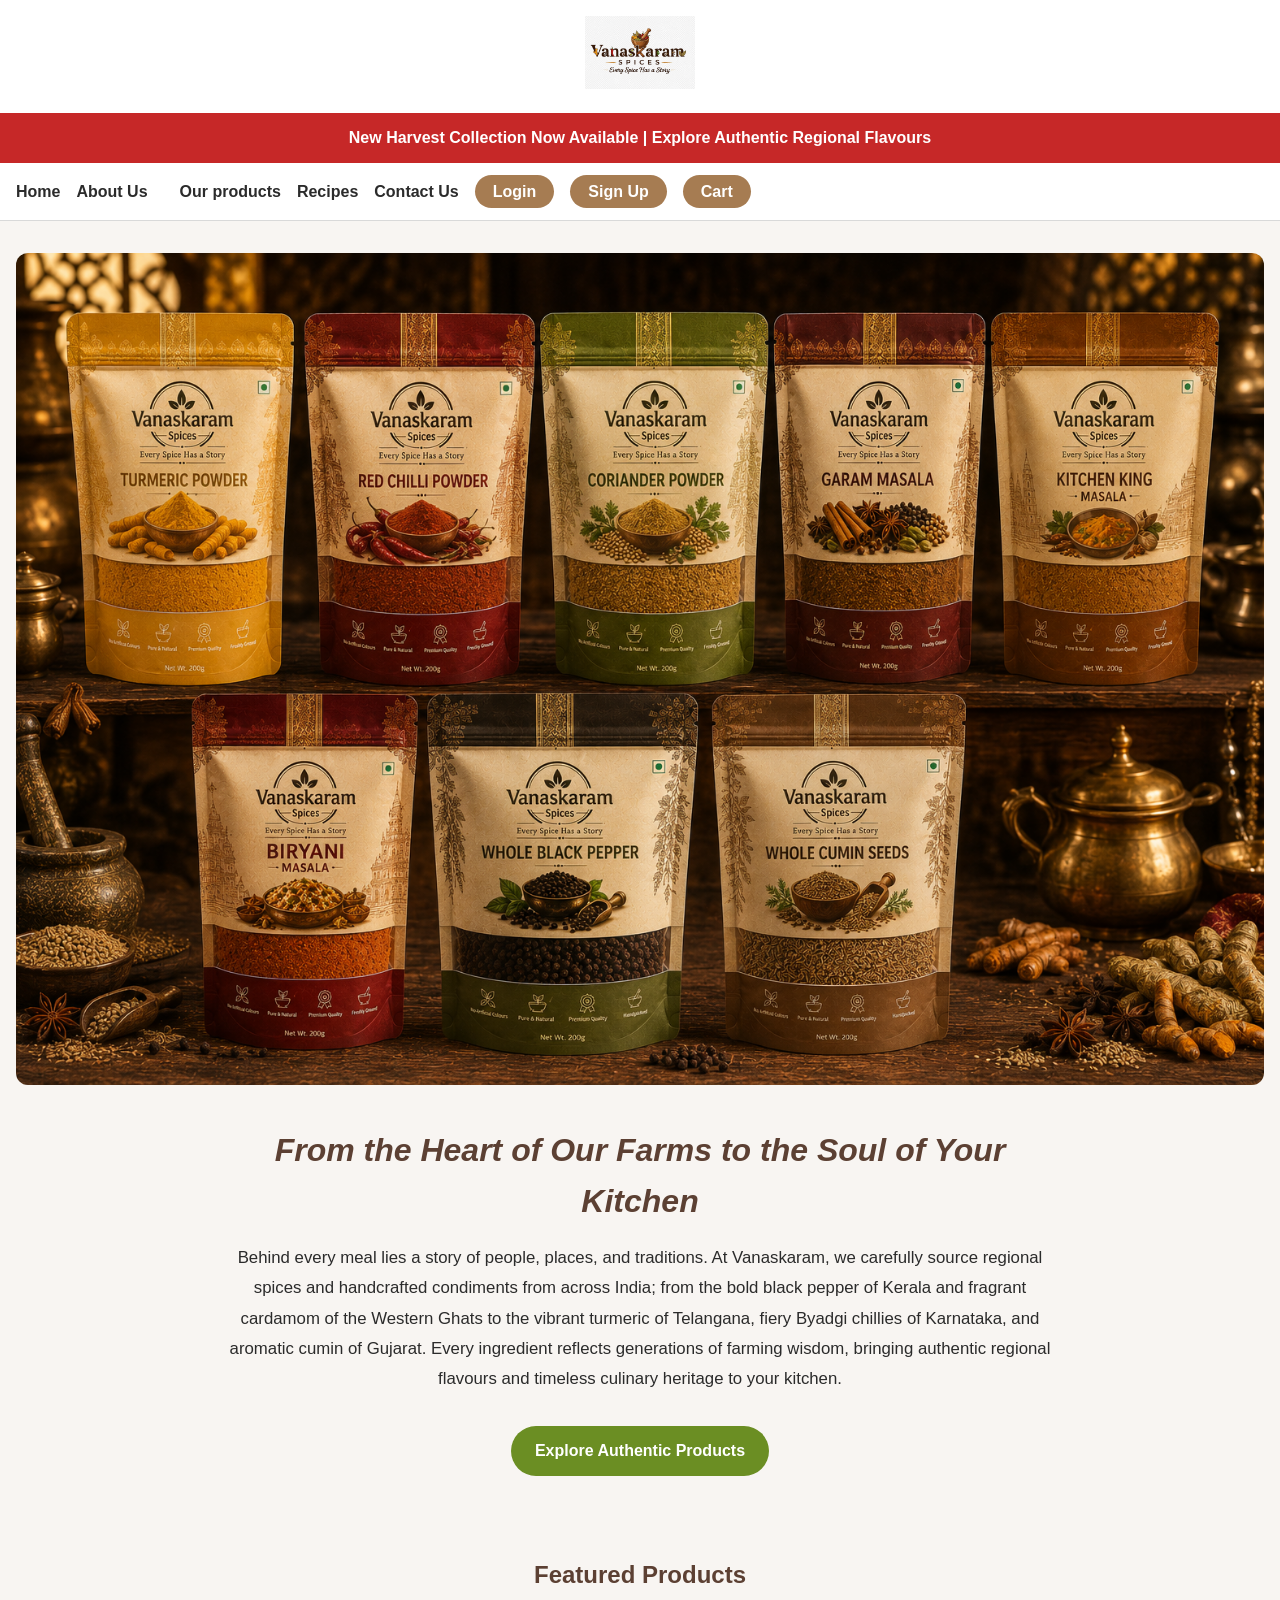
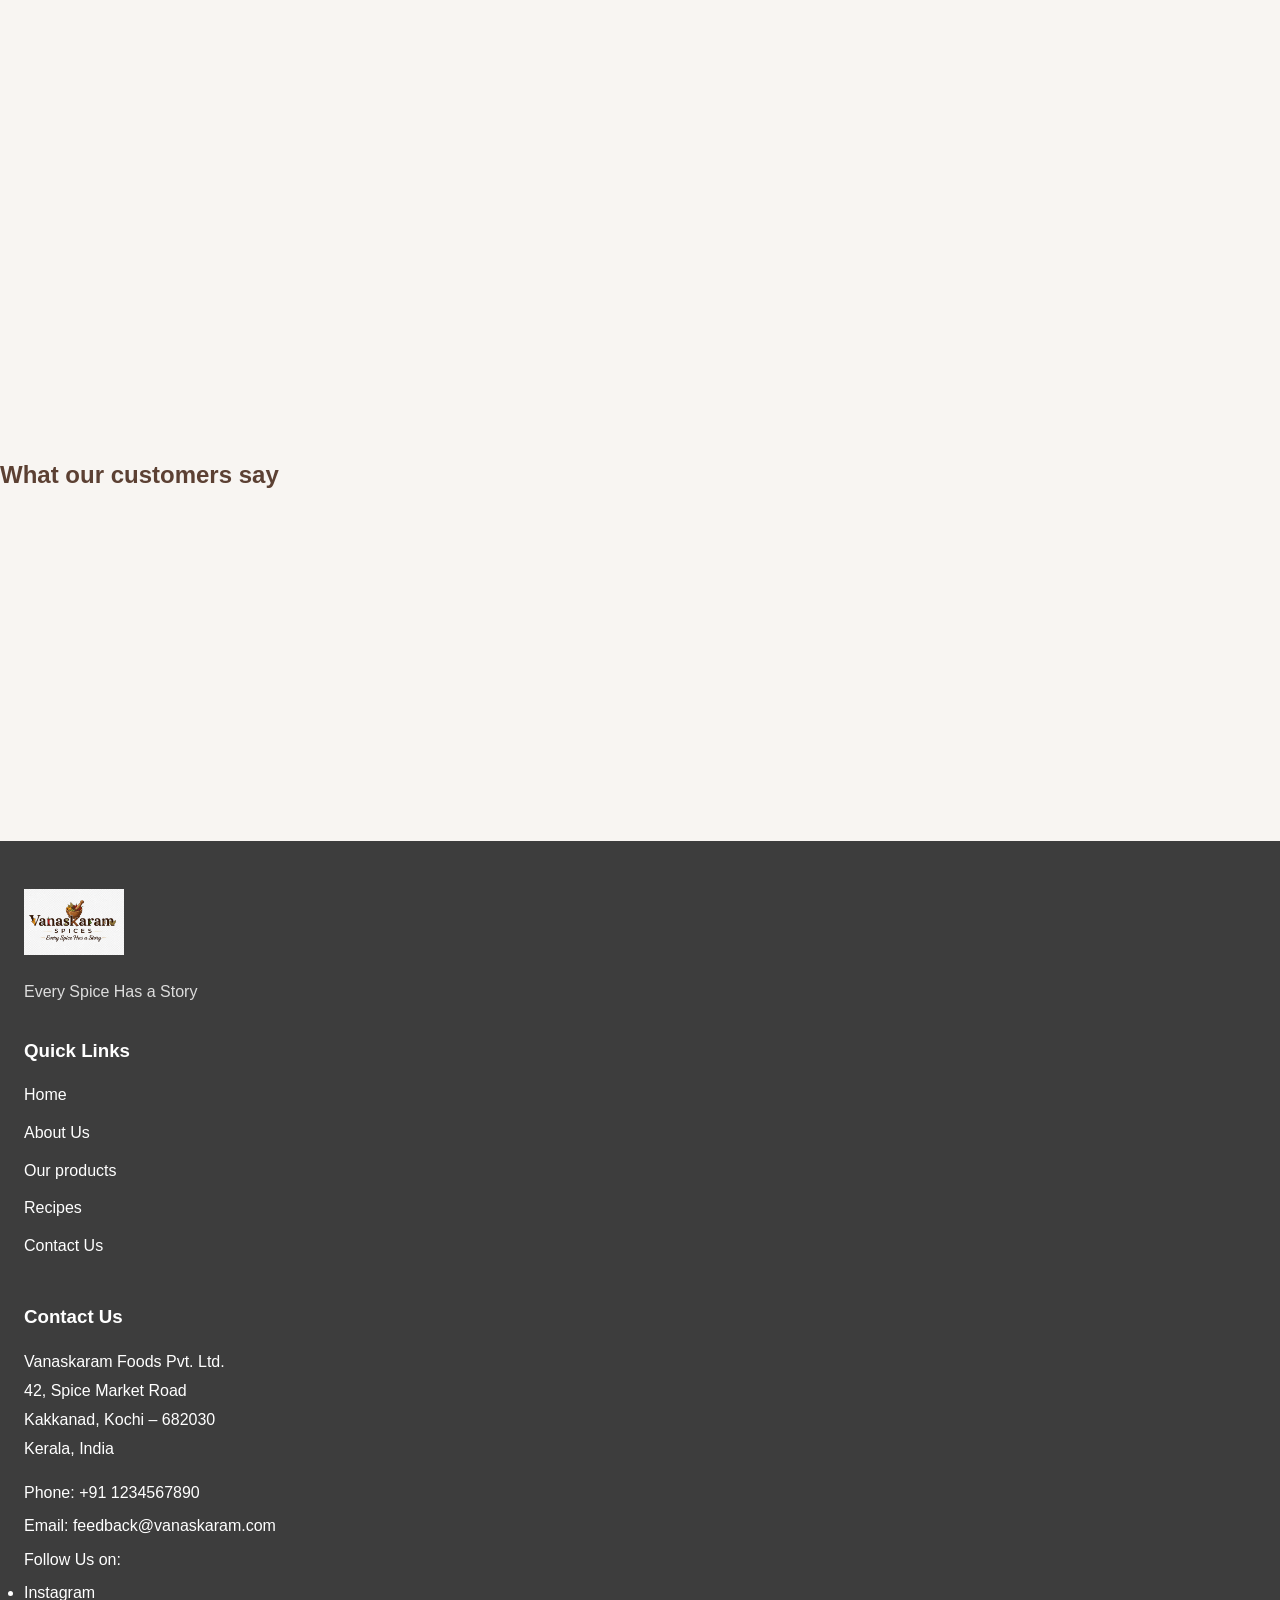
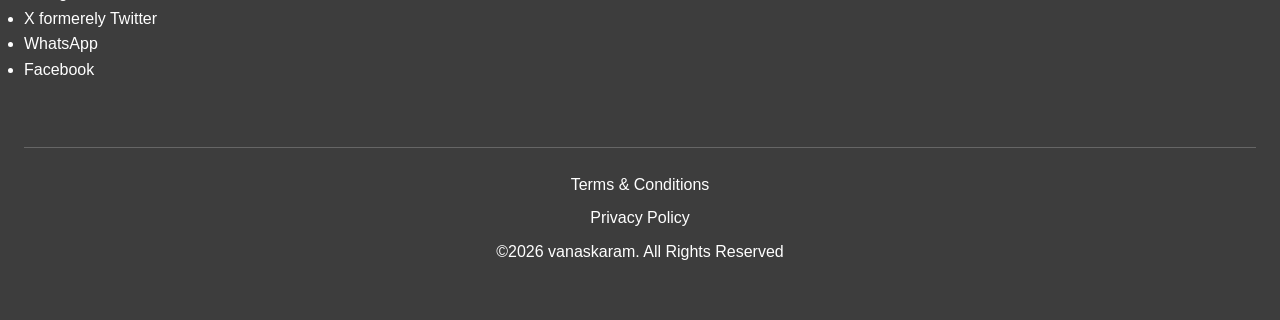
<file: index.html>
<!--Home page-->
<!DOCTYPE html>
<html lang='en'>
<head>
	<meta charset='UTF-8'>
	<meta name='viewport' content='width=device-width, initial-scale=1.0'>
	<meta name='description' content='Discover authentic spices only at Vanaskaram'>

	<title>Vanaskaram</title>
	<link rel='stylesheet' href='vstyles.css'>
	<link rel='icon' href='images.png' type='image'>
</head>
<body>

<header id='header'>
	<div id='logo'>
	<img src=logo.jpeg alt text='Vanaskaram Logo'>
	</div>

	<div id='announcements'>
	<p>New Harvest Collection Now Available | Explore Authentic Regional Flavours</p>
	</div>

	<nav class='navbar'>
	<ul>
	<li><a href='index.html'>Home</a></li>
	<li><a href='Aboutus.html'> About Us<a></li>
	<li><a href='products.html'>Our products</a></li>
	<li><a href='Recipe.html'>Recipes</a></li>
	<li><a href='Contact.html'> Contact Us</a></li>
	<li><a href='login.html'> Login</a></li>
	<li><a href='signup.html'> Sign Up</a></li>
	<li><a href='cart.html'> Cart</a></li>

	</ul>
	</nav>
</header>
<main>
<section id='hero'>
	<div class='heroimage'>
	<img src='heroimg.jpeg' 
	alt='Authentic Spices at your Footstep'>
</div>

<div class='herocontent'>
	<h1>From the Heart of Our Farms to the Soul of Your Kitchen</h1>

	<p>Behind every meal lies a story of people, places, and traditions. At Vanaskaram, we carefully source regional spices and handcrafted condiments from across India; from the bold black pepper of Kerala and fragrant cardamom of the Western Ghats to the vibrant turmeric of Telangana, fiery Byadgi chillies of Karnataka, and aromatic cumin of Gujarat. Every ingredient reflects generations of farming wisdom, bringing authentic regional flavours and timeless culinary heritage to your kitchen.</p>

	<a href='products.html'> Explore Authentic Products</a>
</div>
</section>

<section id='featuredproducts'>
	<h1>Featured Products</h1>
	<div class='productcontainer'>
		<article class='productcard'>
	<img src='turmeric.png'>
	<h2>Golden Turmeric Powder</h2>
	<p>Sourced from trusted farms in Telangana, our turmeric is carefully harvested to preserve its vibrant colour, earthy aroma, and natural goodness—bringing authentic flavour to every meal.</p>
	</article>

		<article class='productcard'>
	<img src='pepper.png'>
	<h2>Malabar Black Pepper</h2>
	<p>Handpicked from the lush plantations of Kerala, our Malabar black pepper is known for its bold aroma, rich flavour, and exceptional quality, adding warmth to every dish.</p>
	</article>

		<article class='productcard'>
	<img src='chilli.png'>
	<h2>Byadgi Chilli</h2>
	<p>Sourced from the fertile fields of Karnataka, Byadgi chillies are prized for their deep red colour and mild heat, enriching dishes with authentic regional character.</p>
	</article>

	
	</div>
	</section>

<section id='testimonials'>
<h1> What our customers say</h1>
<div class='testimonialscontainer'>
	<article class='testimonialscard'>
	<blockquote>
"I love that every product comes with a story about where it was sourced. It makes cooking feel more connected to India's regional food traditions."	</blockquote>
	<p>-Rakul Singh, Punjab</p>
	</article>

	<article class='testimonialscard'>
	<blockquote>
"From the thoughtful packaging to the incredible freshness of the spices, Vanaskaram has become my go-to brand for everyday cooking. Highly recommended!"
	</blockquote>
	<p> -Sneha Kulkarni, Pune</p>
	</article>


<article class='testimonialscard'>
	<blockquote>
"The aroma of the Malabar black pepper instantly reminded me of home. The freshness and quality are unlike anything I've bought from regular supermarkets."
	</blockquote>
	<p>-Priya, Kerala/p>
	</article>


<article class='testimonialscard'>
	<blockquote>
"Vanaskaram's turmeric has a rich colour and authentic flavour that makes every dish feel homemade. You can tell the ingredients are carefully sourced."	</blockquote>
	<p>- Rahul Mehta, Ahmedabad</p>
	</article>
</div>
</section>
</main>

<footer id='footer'>
	<div class='footercontainer'>
	<div class='footerbrand'>
	<img src='logo.jpeg'
	alt='Vanaskaram Logo'>
	<p> Every Spice Has a Story</p>
	</div>

<div class='footerlinks'>
<h3>Quick Links</h3>
<ul>
<li><a href='index.html'>Home</a></li>
	<li><a href='Aboutus.html'> About Us<a></li>
	<li><a href='products.html'>Our products</a></li>
	<li><a href='Recipe.html'>Recipes</a></li>
	<li><a href='Contact.html'> Contact Us</a></li>
</ul>
	</div>

<div class='footercontact'>
<h3>Contact Us</h3>
<address>
Vanaskaram Foods Pvt. Ltd.<br> 
42, Spice Market Road<br>
Kakkanad, Kochi – 682030<br>
Kerala, India<br>
</address>

<p> Phone: +91 1234567890</p>
<p> Email: feedback@vanaskaram.com</p>
<p> Follow Us on:</p>
<ul>
<li>Instagram</li>
<li>X formerely Twitter</li>
<li>WhatsApp</li>
<li>Facebook</li>	
</ul>
</div>


<div class='footerbottom'>
<p> Terms & Conditions</p>
<p> Privacy Policy</p>
<p>&copy;2026 vanaskaram. All Rights Reserved</p>
</div>
</footer>
</file>
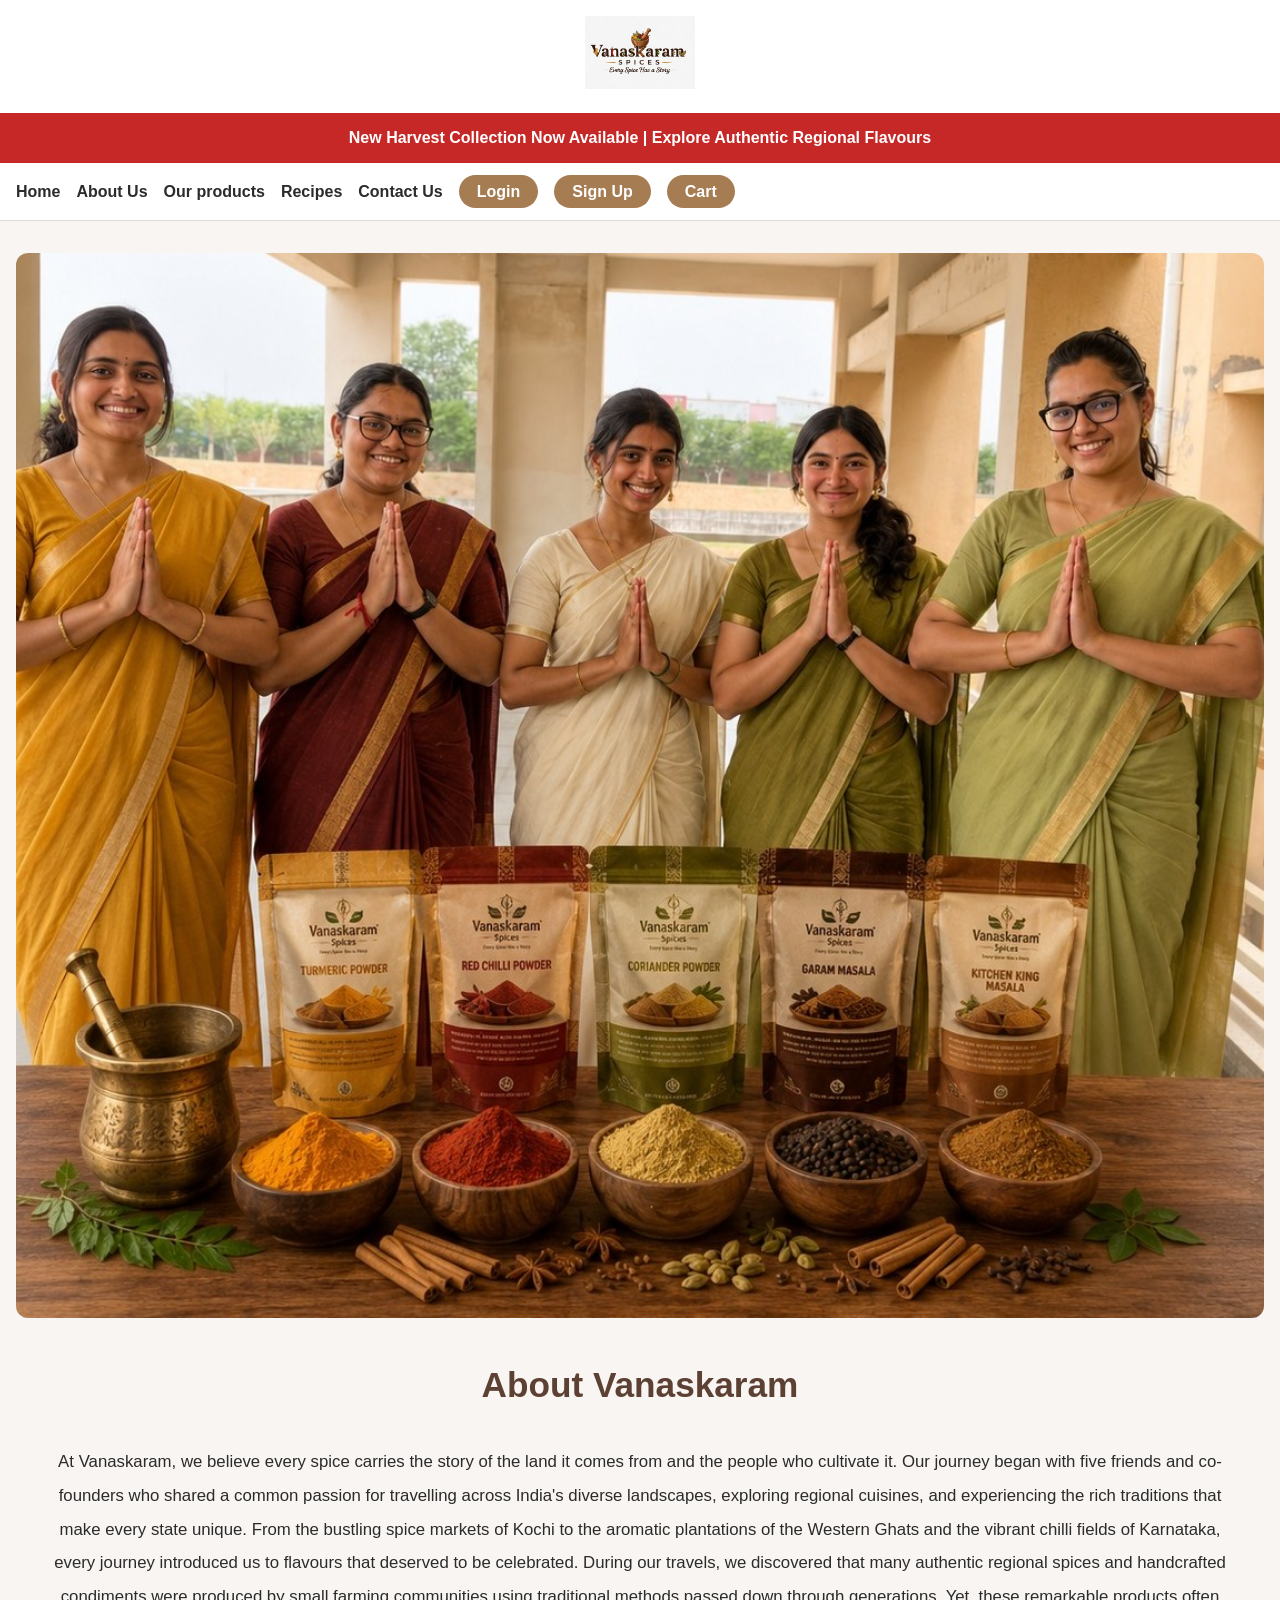
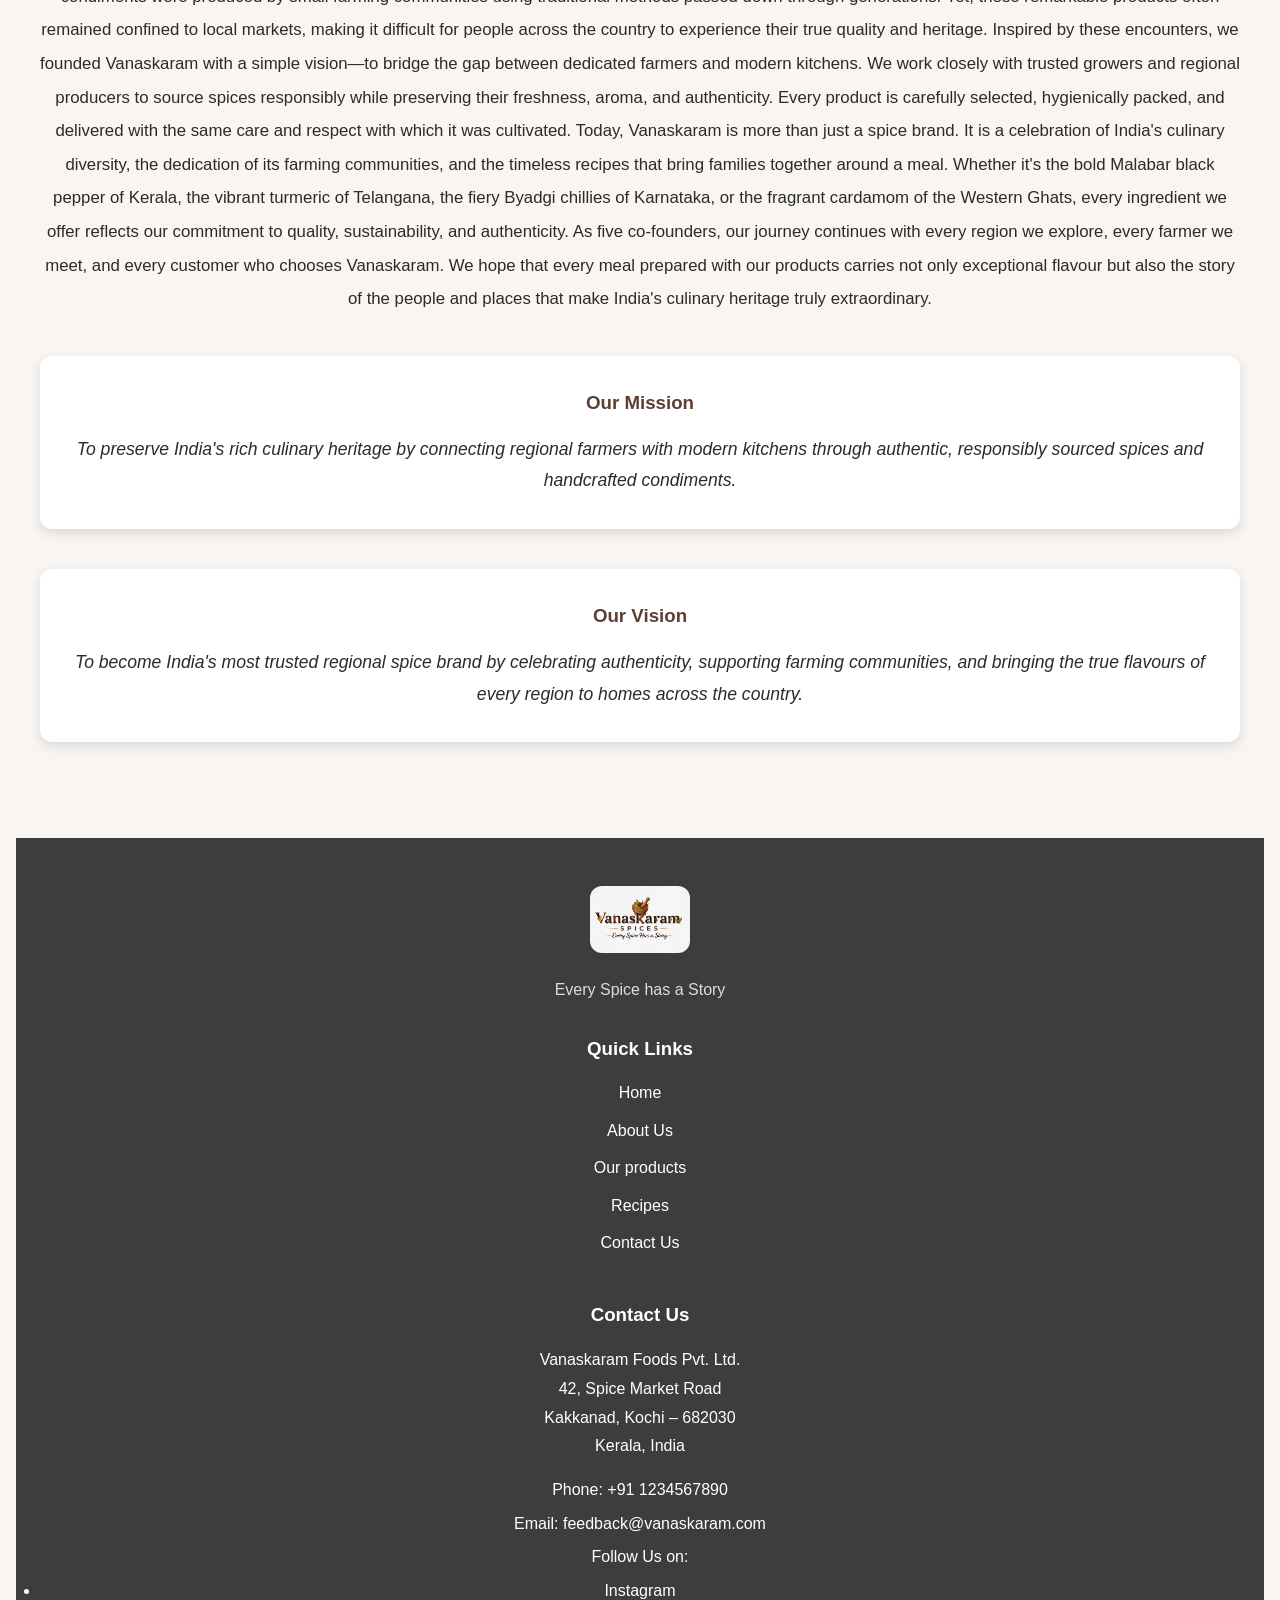
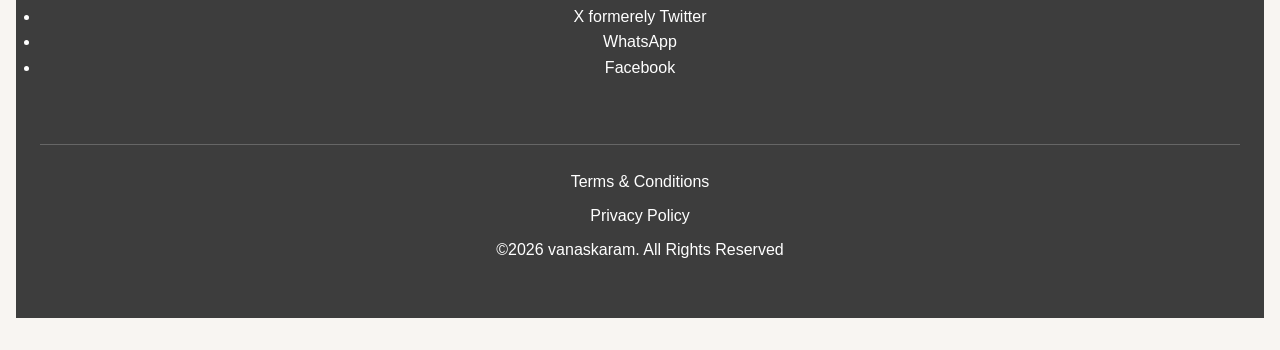
<file: Aboutus.html>
<!DOCTYPE html>
<html lang='en'>
<head>
	<meta charset='UTF-8'>
	<meta name='viewport' content='width=device-width, initial-scale=1.0'>
	<meta name='description' content='Vanaskaram About Us'>
	<title> About Us</title>
	<link rel='stylesheet' href='vstyles.css'>
</head>
<body>

<header id='header'>
	<div id='logo'>
	<img src=logo.jpeg alt text='Vanaskaram Logo'>
	</div>

	<div id='announcements'>
	<p>New Harvest Collection Now Available | Explore Authentic Regional Flavours</p>
	</div>

	<nav class='navbar'>
	<ul>
	<li><a href='index.html'>Home</a></li>
	<li><a href='Aboutus.html'> About Us</a></li>
	<li><a href='products.html'>Our products</a></li>
	<li><a href='Recipe.html'>Recipes</a></li>
	<li><a href='Contact.html'> Contact Us</a></li>
	<li><a href='login.html'> Login</a></li>
	<li><a href='signup.html'> Sign Up</a></li>
	<li><a href='cart.html'> Cart</a></li>

	</ul>
	</nav>
</header>
<main>
<section id='hero'>
	<div class='heroimage'>
	<img src='team.jpeg' 
	alt='Authentic Spices at your Footstep'>
<main>

<main>
<article id='aboutus'>
<div class="about-content">
<h1>About Vanaskaram</h1>

<p>At Vanaskaram, we believe every spice carries the story of the land it comes from and the people who cultivate it. Our journey began with five friends and co-founders who shared a common passion for travelling across India's diverse landscapes, exploring regional cuisines, and experiencing the rich traditions that make every state unique. From the bustling spice markets of Kochi to the aromatic plantations of the Western Ghats and the vibrant chilli fields of Karnataka, every journey introduced us to flavours that deserved to be celebrated.

During our travels, we discovered that many authentic regional spices and handcrafted condiments were produced by small farming communities using traditional methods passed down through generations. Yet, these remarkable products often remained confined to local markets, making it difficult for people across the country to experience their true quality and heritage.

Inspired by these encounters, we founded Vanaskaram with a simple vision—to bridge the gap between dedicated farmers and modern kitchens. We work closely with trusted growers and regional producers to source spices responsibly while preserving their freshness, aroma, and authenticity. Every product is carefully selected, hygienically packed, and delivered with the same care and respect with which it was cultivated.

Today, Vanaskaram is more than just a spice brand. It is a celebration of India's culinary diversity, the dedication of its farming communities, and the timeless recipes that bring families together around a meal. Whether it's the bold Malabar black pepper of Kerala, the vibrant turmeric of Telangana, the fiery Byadgi chillies of Karnataka, or the fragrant cardamom of the Western Ghats, every ingredient we offer reflects our commitment to quality, sustainability, and authenticity.

As five co-founders, our journey continues with every region we explore, every farmer we meet, and every customer who chooses Vanaskaram. We hope that every meal prepared with our products carries not only exceptional flavour but also the story of the people and places that make India's culinary heritage truly extraordinary.</p>
</div>
<div class='mission'>

<h1>Our Mission</h1>

<p>To preserve India's rich culinary heritage by connecting regional farmers with modern kitchens through authentic, responsibly sourced spices and handcrafted condiments.</p>
</div>
<div class='vision'>

<h1>Our Vision</h1>

<p>To become India's most trusted regional spice brand by celebrating authenticity, supporting farming communities, and bringing the true flavours of every region to homes across the country.</p>
</div>
</article>



</main>


<footer id='footer'>
	<div class='footercontainer'>
	<div class='footerbrand'>
	<img src='logo.jpeg'
	alt='Vanaskaram Logo'>
	<p> Every Spice has a Story</p>
	</div>

<div class='footerlinks'>
<h3>Quick Links</h3>
<ul>
<li><a href='index.html'>Home</a></li>
	<li><a href='Aboutus.html'> About Us<a></li>
	<li><a href='products.html'>Our products</a></li>
	<li><a href='Recipe.html'>Recipes</a></li>
	<li><a href='Contact.html'> Contact Us</a></li>
</ul>
	</div>

<div class='footercontact'>
<h3>Contact Us</h3>
<address>
Vanaskaram Foods Pvt. Ltd.<br> 
42, Spice Market Road<br>
Kakkanad, Kochi – 682030<br>
Kerala, India<br>
</address>

<p> Phone: +91 1234567890</p>
<p> Email: feedback@vanaskaram.com</p>
<p> Follow Us on:</p>
<ul>
<li>Instagram</li>
<li>X formerely Twitter</li>
<li>WhatsApp</li>
<li>Facebook</li>	
</ul>
</div>


<div class='footerbottom'>
<p> Terms & Conditions</p>
<p> Privacy Policy</p>
<p>&copy;2026 vanaskaram. All Rights Reserved</p>
</div>
</footer>
</file>
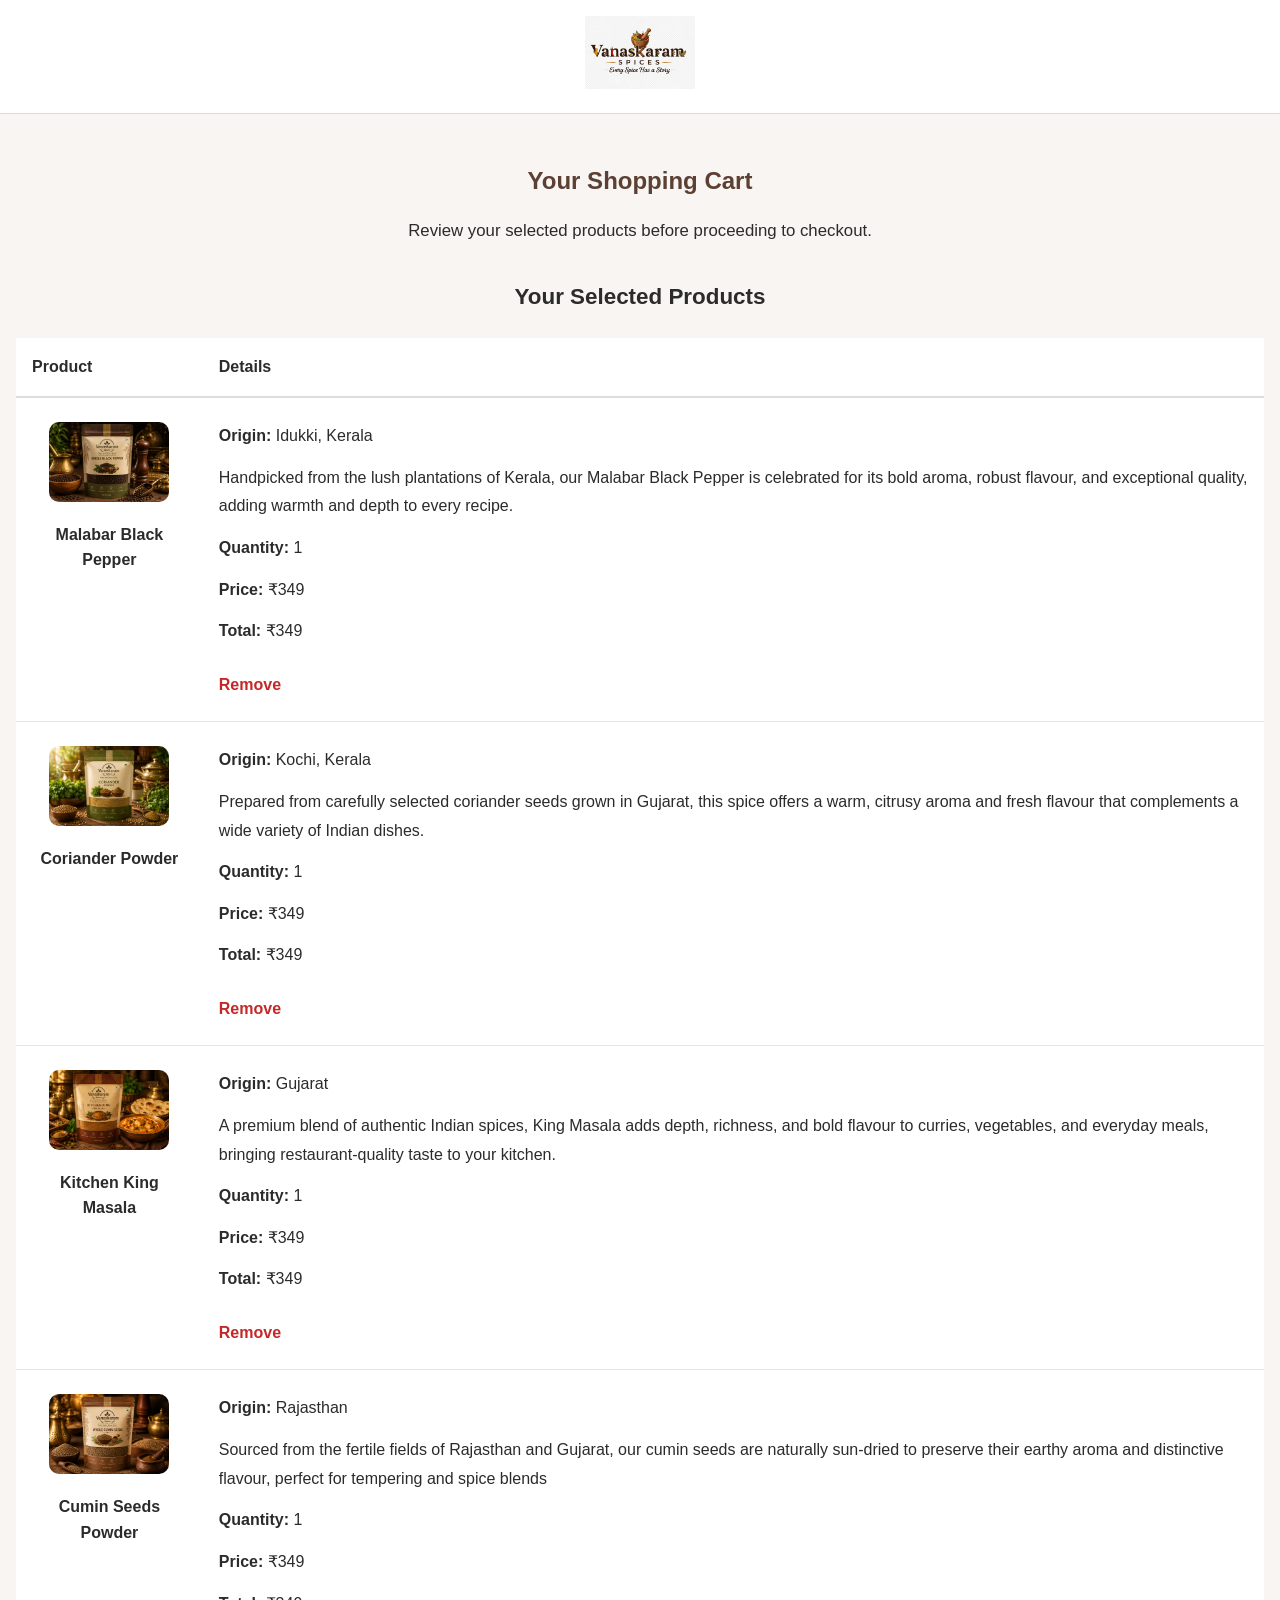
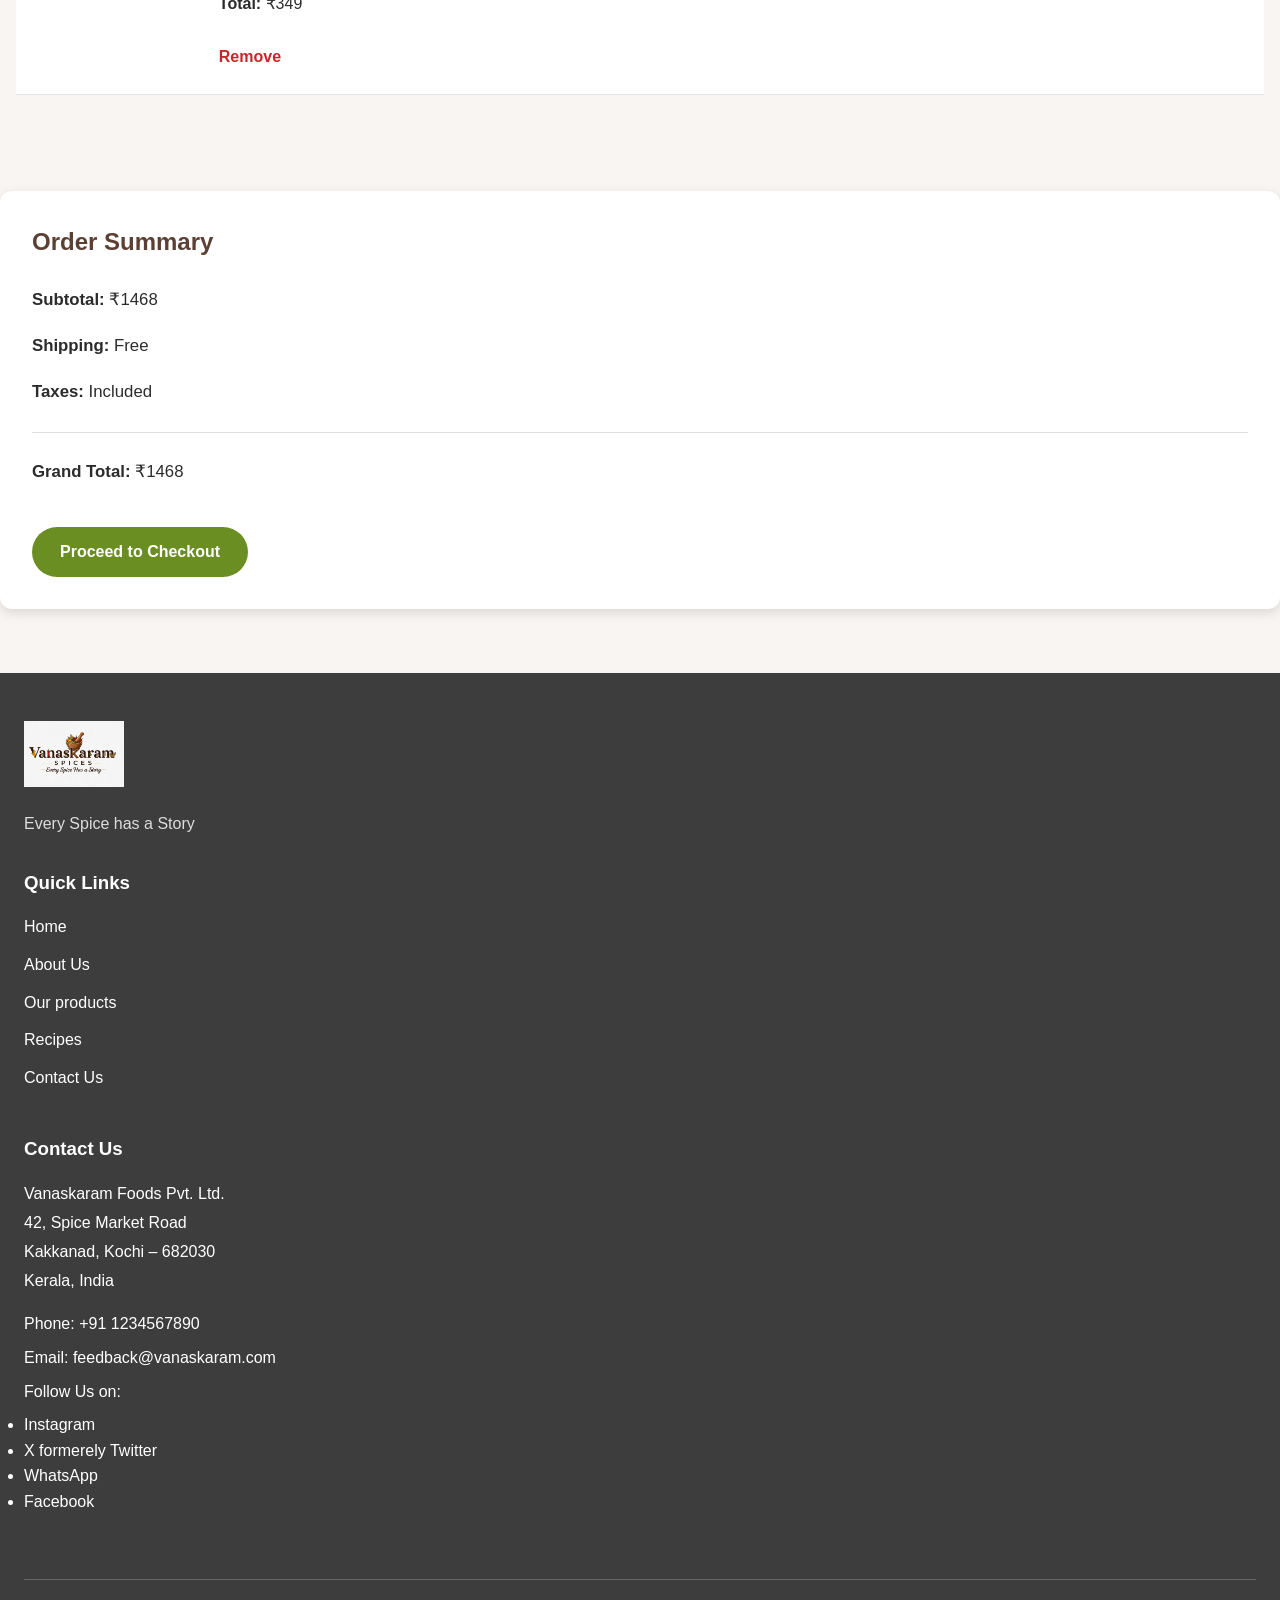
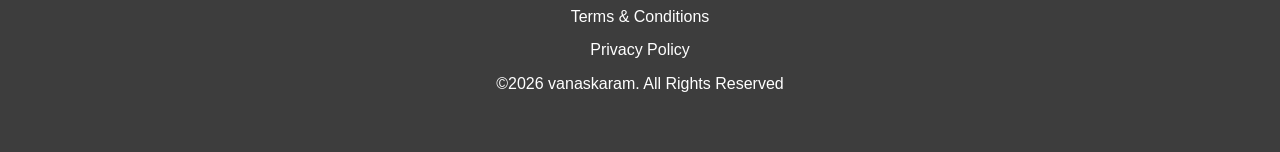
<file: cart.html>
<!DOCTYPE html>
<html lang='en'>
<head>
	<meta charset='UTF-8'>
	<meta name='viewport' content='width=device-width, initial-scale=1.0'>
	<meta name='description' content='Vanaskaram About Us'>
	<title> Cart
	</title>
	<link rel='stylesheet' href='vstyles.css'>
</head>
<body>

<header id='header'>
	<div id='logo'>
	<img src=logo.jpeg alt text='Vanaskaram Logo'>
	</div>

</header>
<main>


<section id="cart">

    <h1>Your Shopping Cart</h1>

    <p>
        Review your selected products before proceeding to checkout.
    </p>

    <table>

        <caption>Your Selected Products</caption>

        <thead>

            <tr>

                <th scope="col">Product</th>
                <th scope="col">Details</th>

            </tr>

        </thead>

        <tbody>
 <tr>

                <td>

                    <figure>

                        <img src="pepper.png"
                             alt="Malabar Black Pepper">

                        <figcaption>
                            Malabar Black Pepper
                        </figcaption>

                    </figure>

                </td>

                <td>

                    <p><strong>Origin:</strong> Idukki, Kerala</p>

                    <p>
                        Handpicked from the lush plantations of Kerala, our Malabar Black Pepper is celebrated for its bold aroma, robust flavour, and exceptional quality, adding warmth and depth to every recipe.
                    </p>

                    <p><strong>Quantity:</strong> 1</p>

                    <p><strong>Price:</strong> ₹349</p>

                    <p><strong>Total:</strong> ₹349</p>

                    <a href="#">Remove</a>

                </td>

            </tr>
 <tr>

                <td>

                    <figure>

                        <img src="coriander.png"
                             alt="Coriander Powder">

                        <figcaption>
                            Coriander Powder
                        </figcaption>

                    </figure>

                </td>

                <td>

                    <p><strong>Origin:</strong> Kochi, Kerala</p>

                    <p>
                        Prepared from carefully selected coriander seeds grown in Gujarat, this spice offers a warm, citrusy aroma and fresh flavour that complements a wide variety of Indian dishes.</p>

                    <p><strong>Quantity:</strong> 1</p>

                    <p><strong>Price:</strong> ₹349</p>

                    <p><strong>Total:</strong> ₹349</p>

                    <a href="#">Remove</a>

                </td>

            </tr>
 <tr>

                <td>

                    <figure>

                        <img src="king.png"
                             alt="Kitchen King Masala">

                        <figcaption>
                           Kitchen King Masala
                        </figcaption>

                    </figure>

                </td>

                <td>

                    <p><strong>Origin:</strong> Gujarat</p>

                    <p>
                       A premium blend of authentic Indian spices, King Masala adds depth, richness, and bold flavour to curries, vegetables, and everyday meals, bringing restaurant-quality taste to your kitchen.
                    </p>

                    <p><strong>Quantity:</strong> 1</p>

                    <p><strong>Price:</strong> ₹349</p>

                    <p><strong>Total:</strong> ₹349</p>

                    <a href="#">Remove</a>

                </td>

            </tr>
 <tr>

                <td>

                    <figure>

                        <img src="cumin.png"
                             alt="Cumin Seeds Powder">

                        <figcaption>
                           Cumin Seeds Powder
                        </figcaption>

                    </figure>

                </td>

                <td>

                    <p><strong>Origin:</strong> Rajasthan</p>

                    <p>
                       Sourced from the fertile fields of Rajasthan and Gujarat, our cumin seeds are naturally sun-dried to preserve their earthy aroma and distinctive flavour, perfect for tempering and spice blends
                    </p>

                    <p><strong>Quantity:</strong> 1</p>

                    <p><strong>Price:</strong> ₹349</p>

                    <p><strong>Total:</strong> ₹349</p>

                    <a href="#">Remove</a>

                </td>

            </tr>

        </tbody>

    </table>

</section>

<section id="order-summary">

    <h2>Order Summary</h2>

    <p><strong>Subtotal:</strong> ₹1468</p>

    <p><strong>Shipping:</strong> Free</p>

    <p><strong>Taxes:</strong> Included</p>

    <hr>

    <p><strong>Grand Total:</strong> ₹1468</p>

    <a href="login.html">Proceed to Checkout</a>

</section>

</main>

<footer id='footer'>
	<div class='footercontainer'>
	<div class='footerbrand'>
	<img src='logo.jpeg'
	alt='Vanaskaram Logo'>
	<p>Every Spice has a Story</p>
	</div>

<div class='footerlinks'>
<h3>Quick Links</h3>
<ul>
<li><a href='index.html'>Home</a></li>
	<li><a href='Aboutus.html'> About Us</a></li>
	<li><a href='products.html'>Our products</a></li>
	<li><a href='Recipe.html'>Recipes</a></li>
	<li><a href='Contact.html'> Contact Us</a></li>
</ul>
	</div>

<div class='footercontact'>
<h3>Contact Us</h3>
<address>
Vanaskaram Foods Pvt. Ltd.<br> 
42, Spice Market Road<br>
Kakkanad, Kochi – 682030<br>
Kerala, India<br>
</address>

<p> Phone: +91 1234567890</p>
<p> Email: feedback@vanaskaram.com</p>
<p> Follow Us on:</p>
<ul>
<li>Instagram</li>
<li>X formerely Twitter</li>
<li>WhatsApp</li>
<li>Facebook</li>	
</ul>
</div>


<div class='footerbottom'>
<p> Terms & Conditions</p>
<p> Privacy Policy</p>
<p>&copy;2026 vanaskaram. All Rights Reserved</p>
</div>
</footer>
</file>
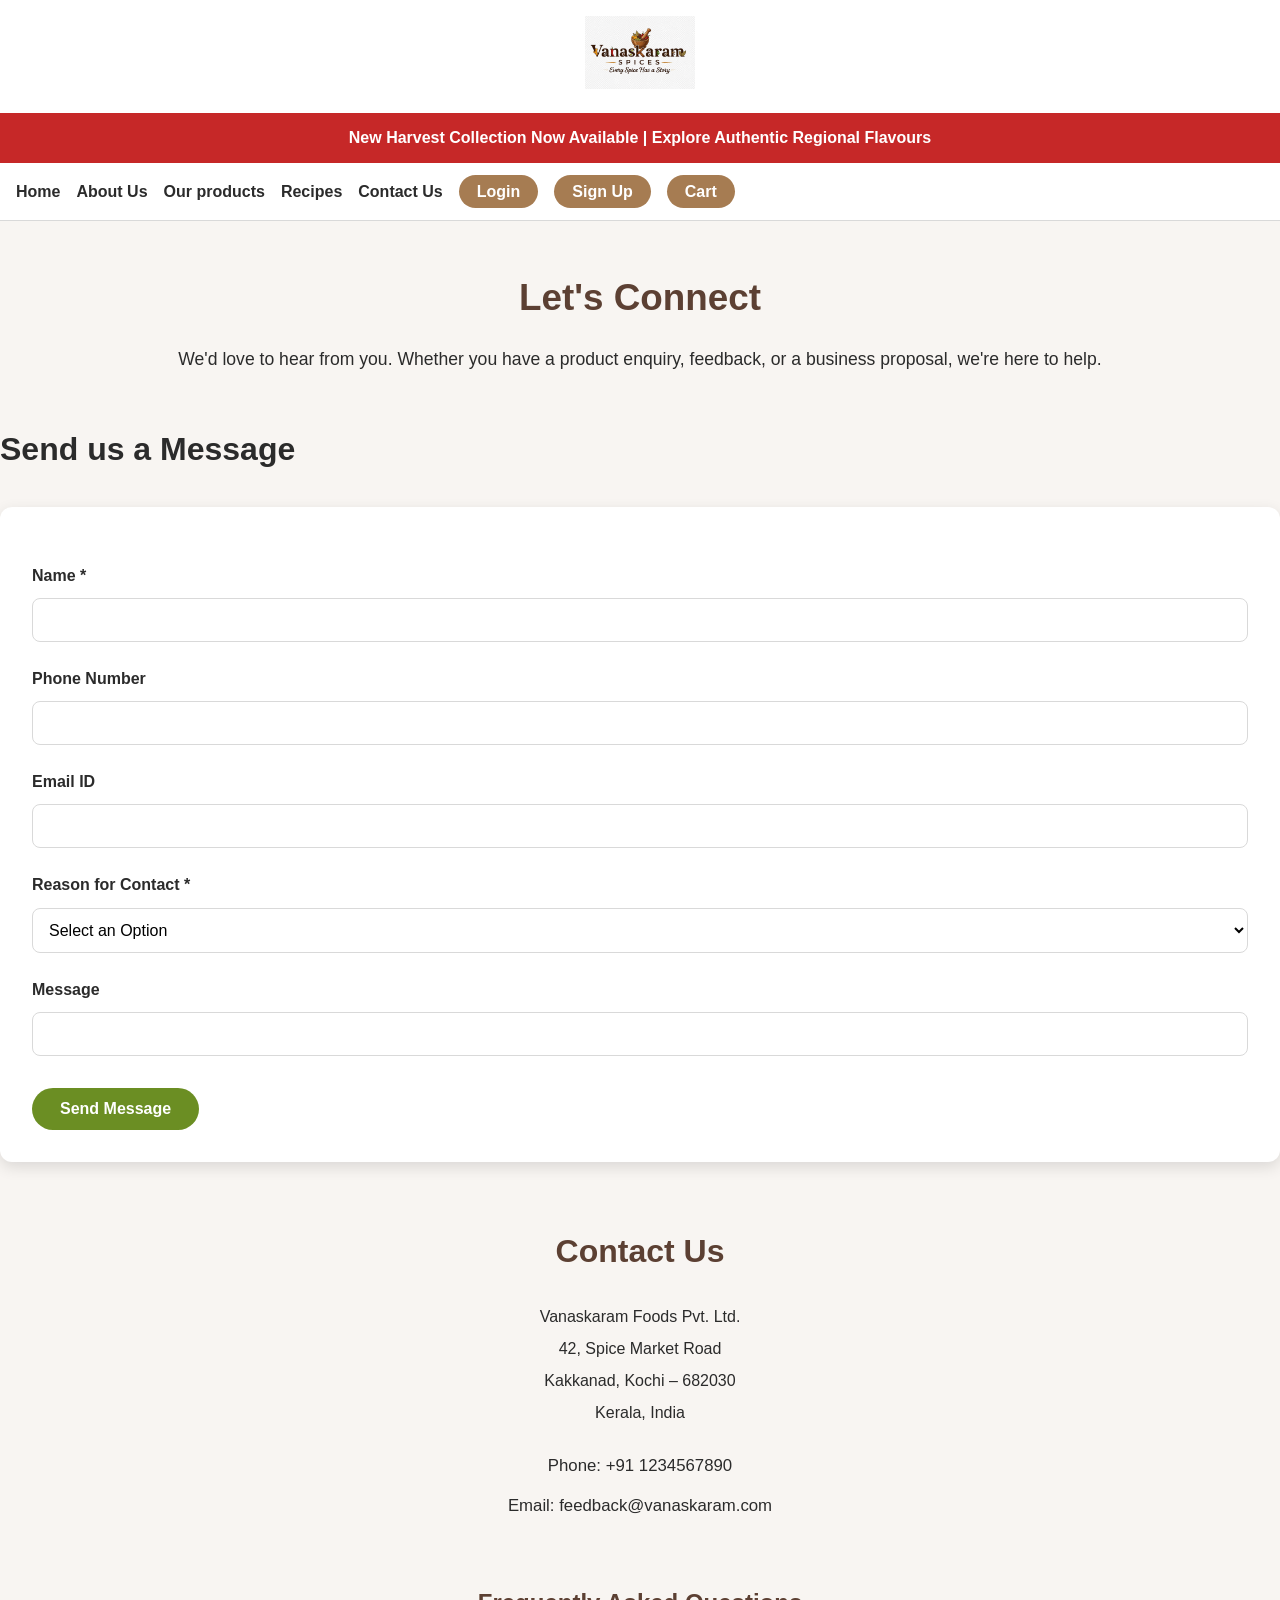
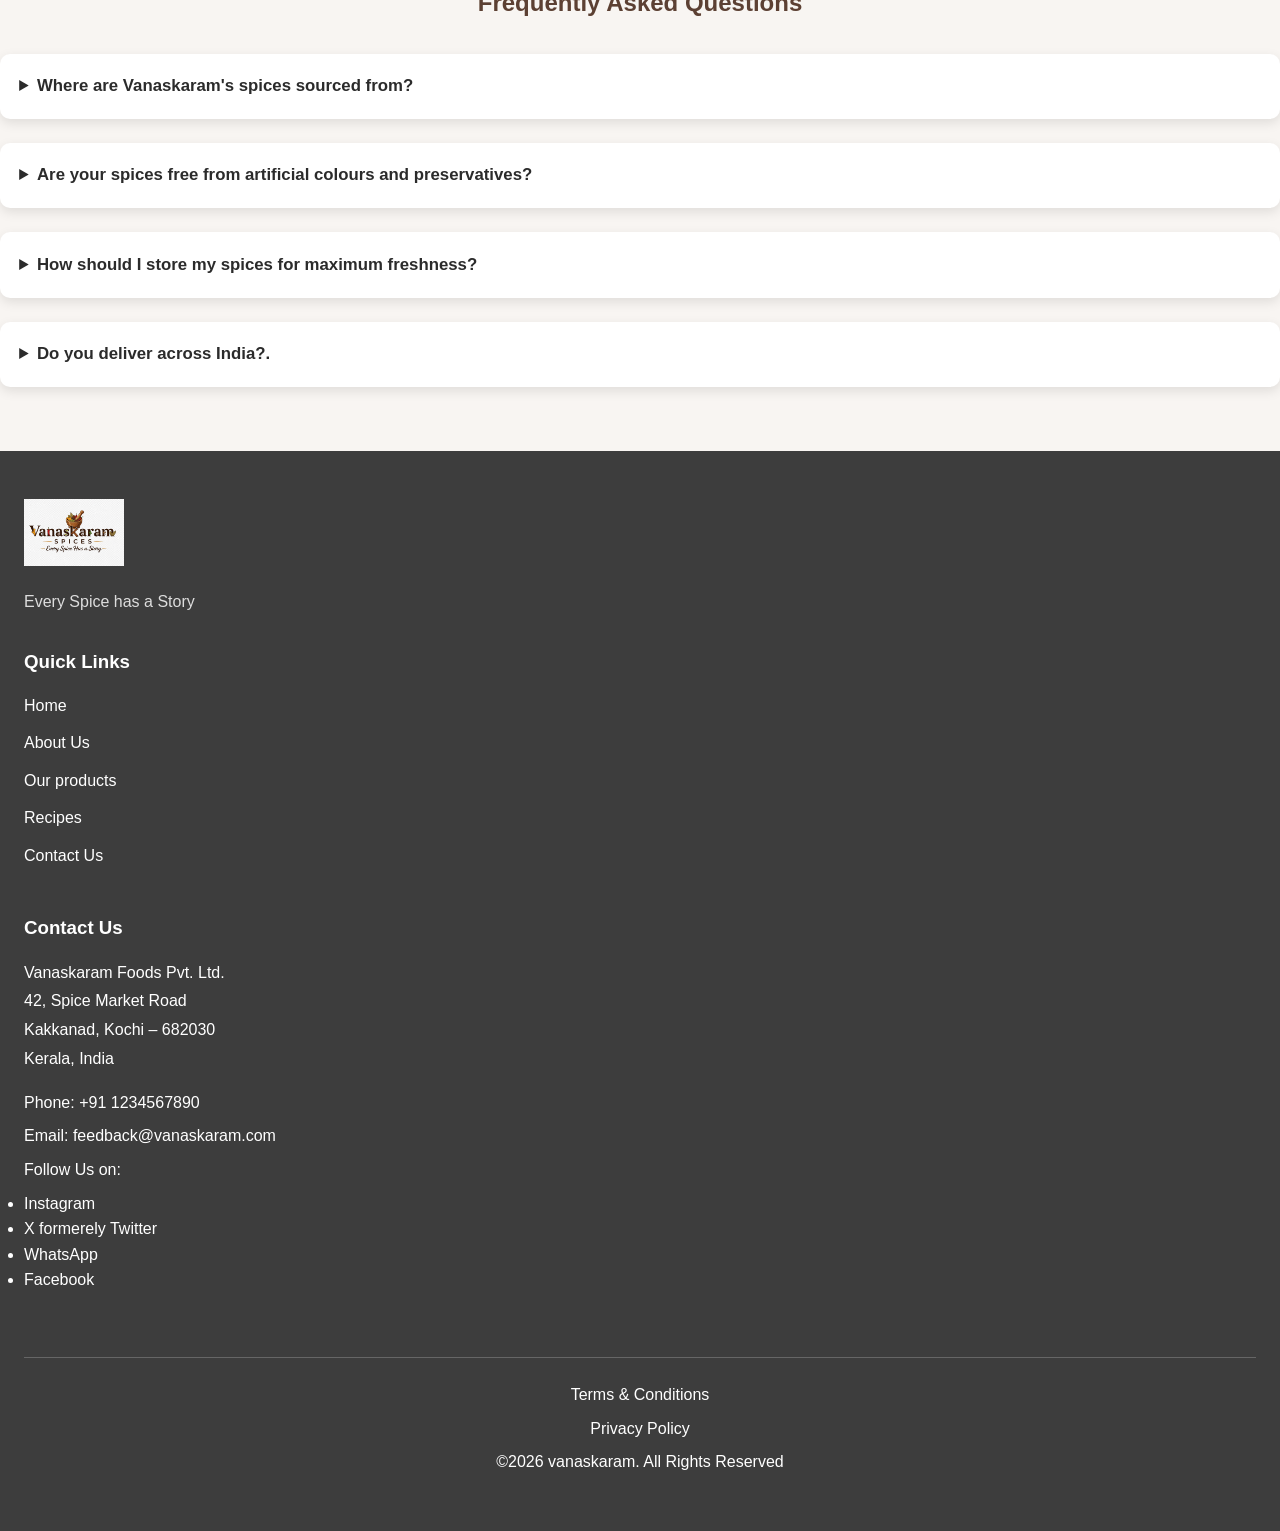
<file: Contact.html>
<!DOCTYPE html>
<html lang='en'>
<head>
	<meta charset='UTF-8'>
	<meta name='viewport' content='width=device-width, initial-scale=1.0'>
	<meta name='description' content='Vanaskaram About Us'>
	<title> Let's Connect</title>
	<link rel='stylesheet' href='vstyles.css'>
</head>
<body>

<header id='header'>
	<div id='logo'>
	<img src=logo.jpeg alt text='Vanaskaram Logo'>
	</div>

	<div id='announcements'>
	<p>New Harvest Collection Now Available | Explore Authentic Regional Flavours</p>
	</div>

	<nav class='navbar'>
	<ul>
	<li><a href='index.html'>Home</a></li>
	<li><a href='Aboutus.html'> About Us</a></li>
	<li><a href='products.html'>Our products</a></li>
	<li><a href='Recipe.html'>Recipes</a></li>
	<li><a href='Contact.html'> Contact Us</a></li>
	<li><a href='login.html'> Login</a></li>
	<li><a href='signup.html'> Sign Up</a></li>
	<li><a href='cart.html'> Cart</a></li>

	</ul>
	</nav>
</header>
<main>

<section id='contact-hero'>
	<h1>Let's Connect</h1>
	<p>  We'd love to hear from you. Whether you have a product enquiry,
                feedback, or a business proposal, we're here to help.</p>
</section>
<h1>Send us a Message</h1>

<form>
<label for='name'>Name *</label>
<input type='text' id='name' required minlength='2' maxlength='50'>

<label for='Phno'>Phone Number</label>
<input type='tel' id='phno'>

<label for='email'>Email ID </label>
<input type='email' id='email'>

<label for='reason'>Reason for Contact *</label>
<select id='reason'>
<option value="">Select an Option</option>
<option value='product'>Product Enquiry</option>
<option value='feedback'>Feedback</option>
<option value='career'>Career</option>
</select>

<label for='message'>Message</label>
<input type='text' id='message'>

<button type='submit'>Send Message</button>
</form>
</section>

<section id='contact'>
<h3>Contact Us</h3>
<address>
Vanaskaram Foods Pvt. Ltd.<br> 
42, Spice Market Road<br>
Kakkanad, Kochi – 682030<br>
Kerala, India<br>
</address>

<p> Phone: +91 1234567890</p>
<p> Email: feedback@vanaskaram.com</p>
</section>

<section id='faqs'>
	<h1> Frequently Asked Questions</h1>
<details>
<summary>Where are Vanaskaram's spices sourced from?</summary>
<p>Our spices are responsibly sourced from trusted farmers and regional producers across India, including Kerala, Telangana, Karnataka, Gujarat, and other renowned spice-growing regions. Every product is selected for its authenticity, freshness, and quality.</p>
</details>

<details>
<summary>Are your spices free from artificial colours and preservatives?</summary>
<p>Yes. Our spices and handcrafted condiments are carefully processed and packed without artificial colours or unnecessary preservatives, allowing you to enjoy their natural flavour and aroma.</p>
</details>

<details>
<summary>How should I store my spices for maximum freshness?</summary>
<p>Store your spices in an airtight container in a cool, dry place away from direct sunlight and moisture. Proper storage helps preserve their aroma, flavour, and shelf life.</p>
</details>

<details>
<summary>Do you deliver across India?.</summary>
<p>Yes. We offer delivery to most locations across India. Shipping timelines may vary depending on your location and courier availability.</p>
</details>

</section>
</main>

<footer id='footer'>
	<div class='footercontainer'>
	<div class='footerbrand'>
	<img src='logo.jpeg'
	alt='Vanaskaram Logo'>
	<p> Every Spice has a Story</p>
	</div>

<div class='footerlinks'>
<h3>Quick Links</h3>
<ul>
<li><a href='index.html'>Home</a></li>
	<li><a href='Aboutus.html'> About Us</a></li>
	<li><a href='products.html'>Our products</a></li>
	<li><a href='Recipe.html'>Recipes</a></li>
	<li><a href='Contact.html'> Contact Us</a></li>
</ul>
	</div>

<div class='footercontact'>
<h3>Contact Us</h3>
<address>
Vanaskaram Foods Pvt. Ltd.<br> 
42, Spice Market Road<br>
Kakkanad, Kochi – 682030<br>
Kerala, India<br>
</address>

<p> Phone: +91 1234567890</p>
<p> Email: feedback@vanaskaram.com</p>
<p> Follow Us on:</p>
<ul>
<li>Instagram</li>
<li>X formerely Twitter</li>
<li>WhatsApp</li>
<li>Facebook</li>	
</ul>
</div>


<div class='footerbottom'>
<p> Terms & Conditions</p>
<p> Privacy Policy</p>
<p>&copy;2026 vanaskaram. All Rights Reserved</p>
</div>
</footer>
</file>
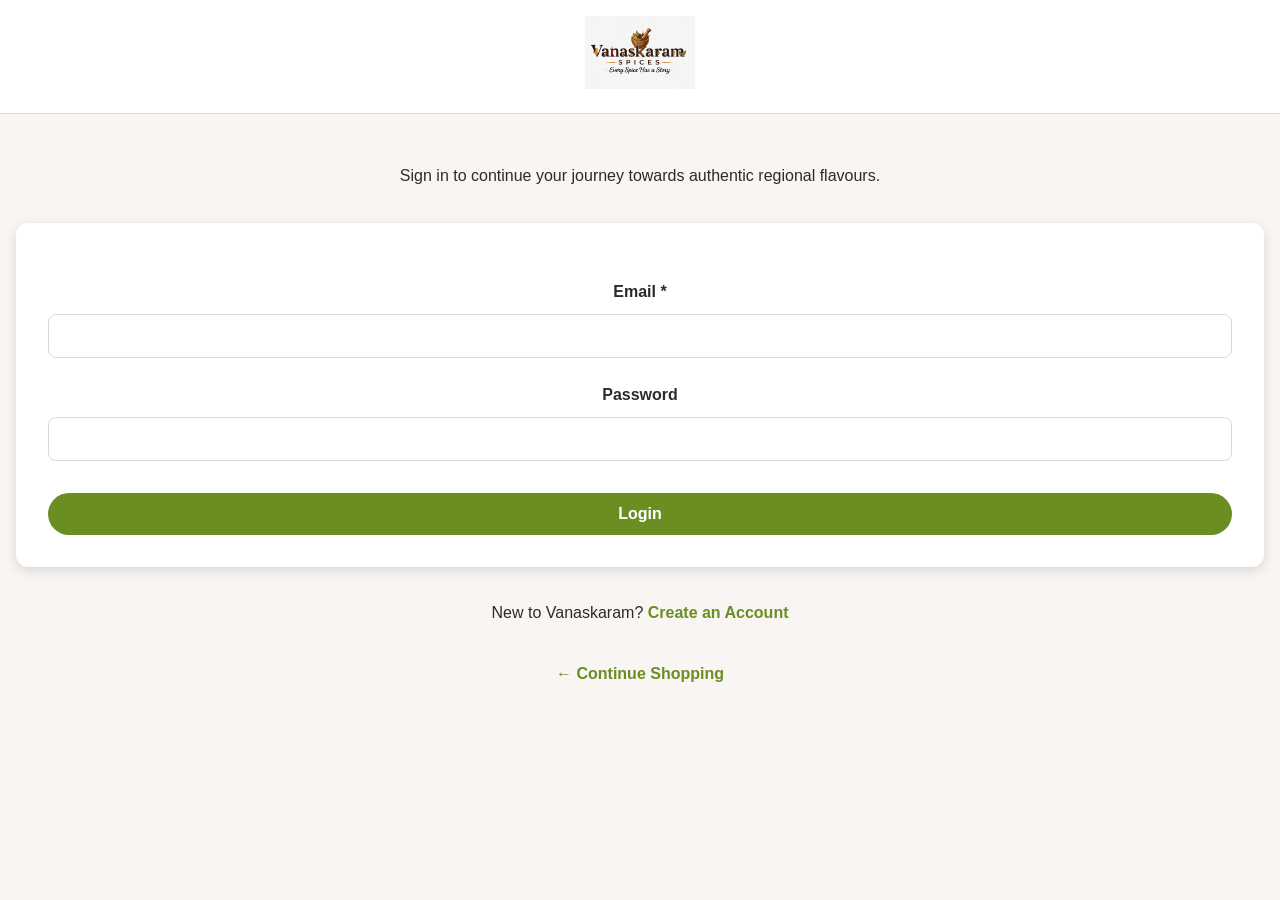
<file: login.html>
<!DOCTYPE html>
<html lang='en'>
<head>
	<meta charset='UTF-8'>
	<meta name='viewport' content='width=device-width, initial-scale=1.0'>
	<meta name='description' content='Vanaskaram About Us'>
	<title>Login</title>
	<link rel='stylesheet' href='vstyles.css'>
</head>
<body>

<header id='header'>
	<div id='logo'>
	<img src=logo.jpeg alt text='Vanaskaram Logo'>
	</div>

</header>


<main>

<section id="login">

   <p>
        Sign in to continue your journey towards authentic regional flavours.
    </p>
<form>

<div class="form-group">

<label for="email">Email *</label>

<input type="email" id="email" required>

<label for="pass">Password</label>

<input type="password" id="pass">

</div>

<button> Login </button>
</form>

    <p>

        New to Vanaskaram?

        <a href="signup.html">
            Create an Account
        </a>

    </p>

    <p>

        <a href="products.html">
            ← Continue Shopping
        </a>

    </p>

</section>

</main>

</body>

</html>
</file>
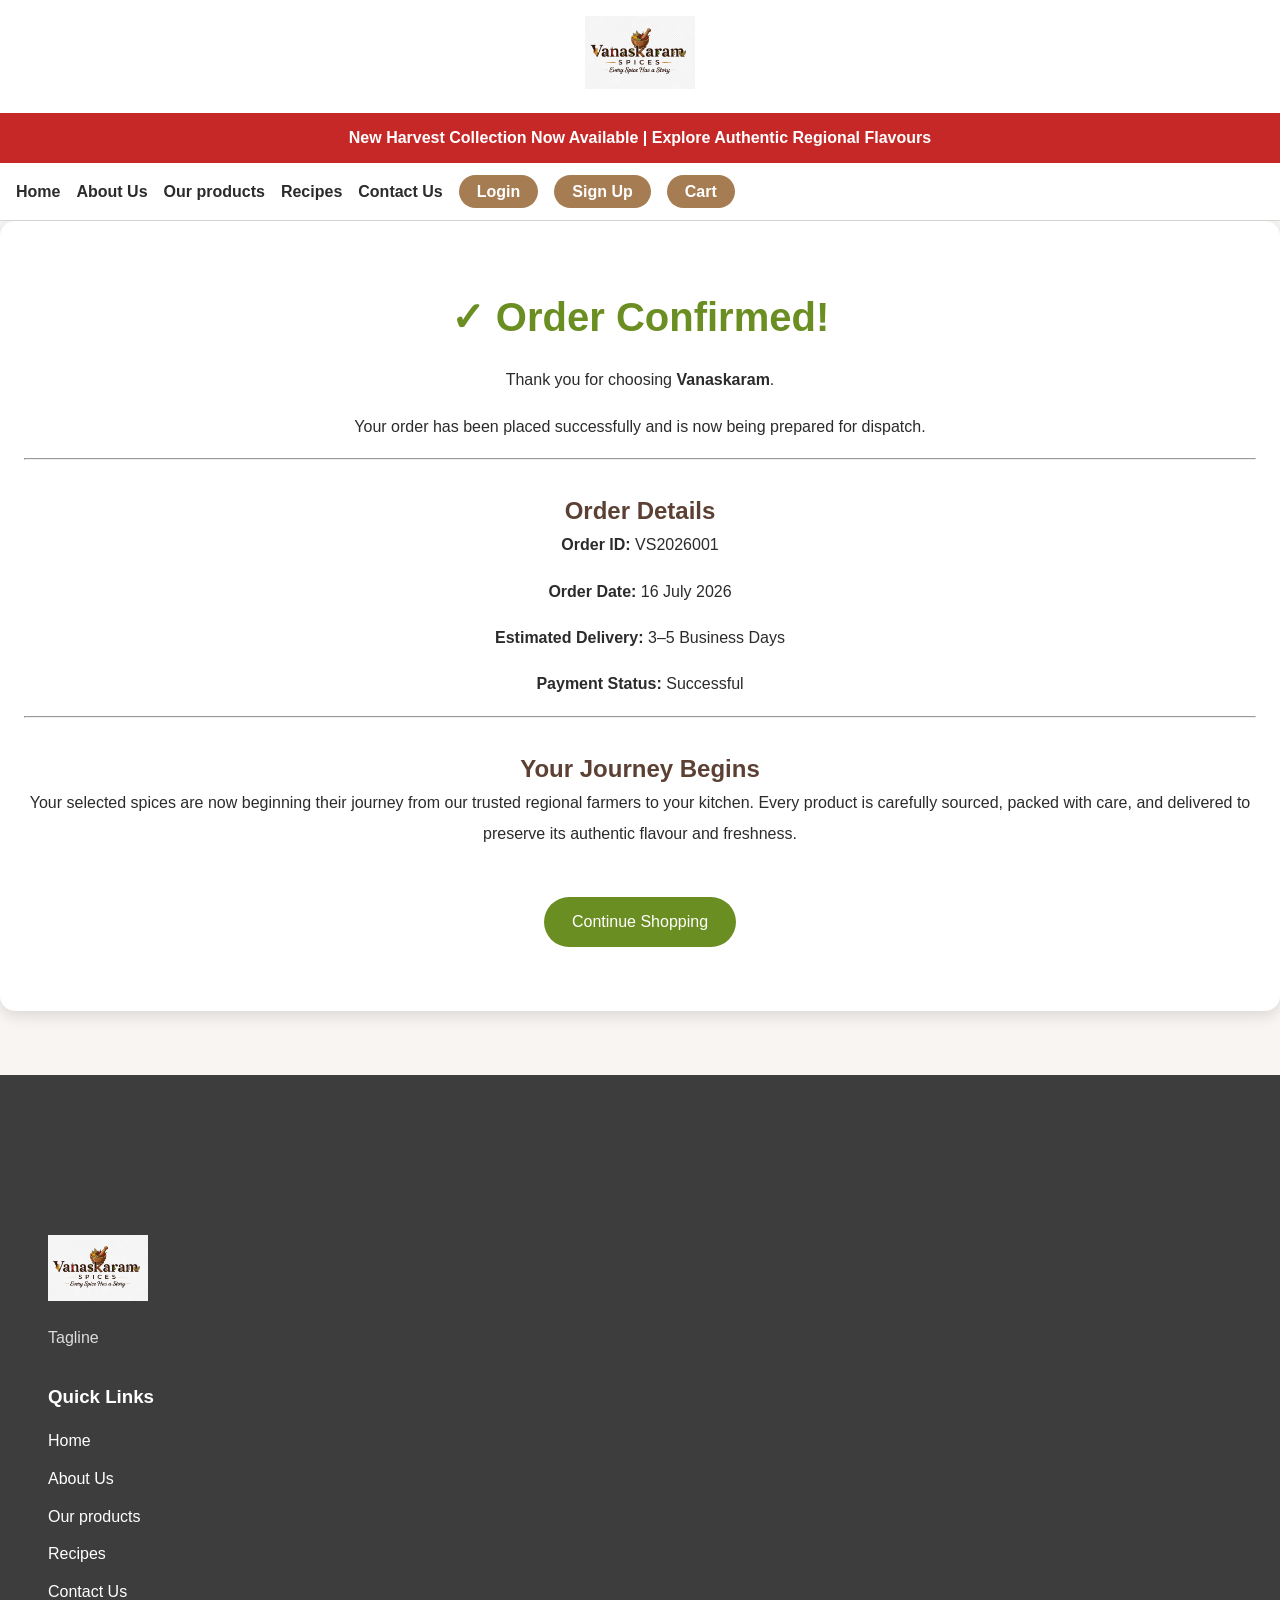
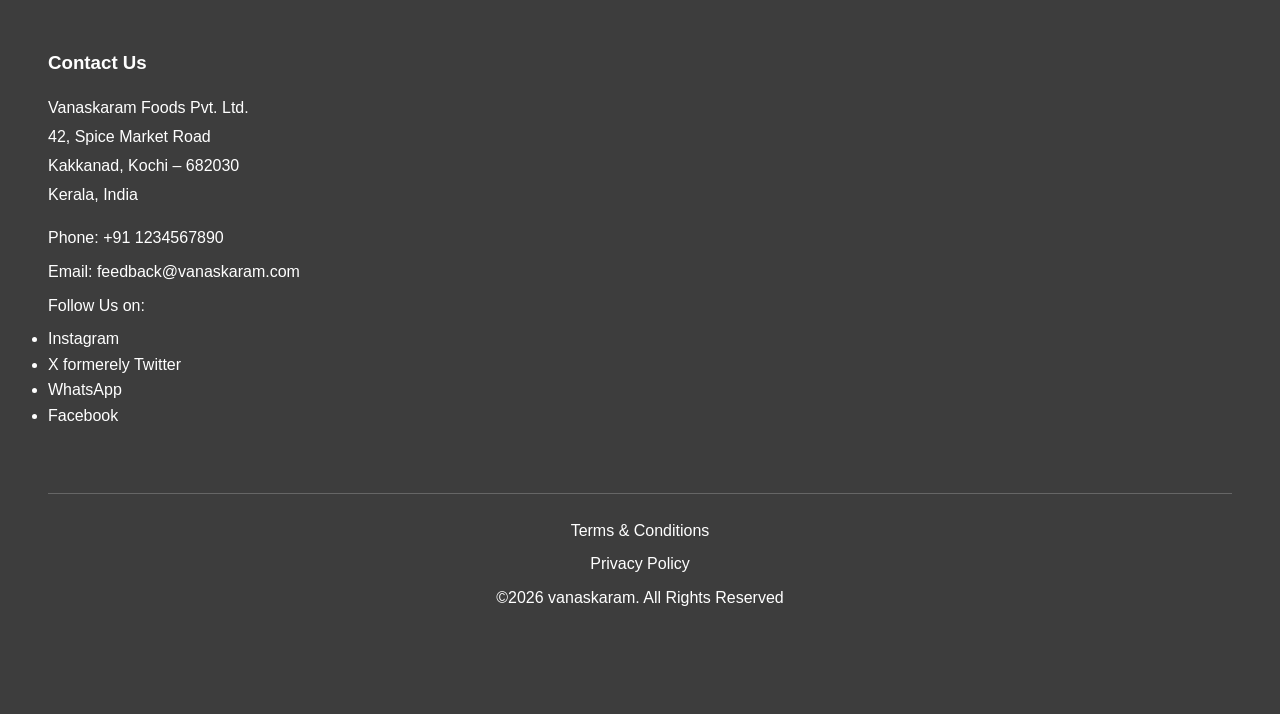
<file: orderconfirmation.html>
<!DOCTYPE html>
<html lang='en'>
<head>
	<meta charset='UTF-8'>
	<meta name='viewport' content='width=device-width, initial-scale=1.0'>
	<meta name='description' content='Vanaskaram About Us'>
	<title> Order Confirmation</title>
	<link rel='stylesheet' href='vstyles.css'>
</head>
<body>

<header id='header'>
	<div id='logo'>
	<img src=logo.jpeg alt text='Vanaskaram Logo'>
	</div>

	<div id='announcements'>
	<p>New Harvest Collection Now Available | Explore Authentic Regional Flavours</p>
	</div>

	<nav class='navbar'>
	<ul>
	<li><a href='index.html'>Home</a></li>
	<li><a href='Aboutus.html'> About Us</a></li>
	<li><a href='products.html'>Our products</a></li>
	<li><a href='Recipe.html'>Recipes</a></li>
	<li><a href='Contact.html'> Contact Us</a></li>
	<li><a href='login.html'> Login</a></li>
	<li><a href='signup.html'> Sign Up</a></li>
	<li><a href='cart.html'> Cart</a></li>

	</ul>
	</nav>
</header>

<main>

<section id="order-confirmation">

    <h1>✓ Order Confirmed!</h1>

    <p>

        Thank you for choosing <strong>Vanaskaram</strong>.

    </p>

    <p>

        Your order has been placed successfully and is now being prepared for dispatch.

    </p>

    <hr>

    <h2>Order Details</h2>

    <p><strong>Order ID:</strong> VS2026001</p>

    <p><strong>Order Date:</strong> 16 July 2026</p>

    <p><strong>Estimated Delivery:</strong> 3–5 Business Days</p>

    <p><strong>Payment Status:</strong> Successful</p>

    <hr>

    <h2>Your Journey Begins</h2>

    <p>

        Your selected spices are now beginning their journey from our trusted regional farmers to your kitchen. Every product is carefully sourced, packed with care, and delivered to preserve its authentic flavour and freshness.

    </p>

    <a href="products.html">

        Continue Shopping

    </a>

</section>

</main>

<footer>
<footer id='footer'>
	<div class='footercontainer'>
	<div class='footerbrand'>
	<img src='logo.jpeg'
	alt='Vanaskaram Logo'>
	<p> Tagline</p>
	</div>

<div class='footerlinks'>
<h3>Quick Links</h3>
<ul>
<li><a href='index.html'>Home</a></li>
	<li><a href='Aboutus.html'> About Us</a></li>
	<li><a href='products.html'>Our products</a></li>
	<li><a href='Recipe.html'>Recipes</a></li>
	<li><a href='Contact.html'> Contact Us</a></li>
</ul>
	</div>

<div class='footercontact'>
<h3>Contact Us</h3>
<address>
Vanaskaram Foods Pvt. Ltd.<br> 
42, Spice Market Road<br>
Kakkanad, Kochi – 682030<br>
Kerala, India<br>
</address>

<p> Phone: +91 1234567890</p>
<p> Email: feedback@vanaskaram.com</p>
<p> Follow Us on:</p>
<ul>
<li>Instagram</li>
<li>X formerely Twitter</li>
<li>WhatsApp</li>
<li>Facebook</li>	
</ul>
</div>


<div class='footerbottom'>
<p> Terms & Conditions</p>
<p> Privacy Policy</p>
<p>&copy;2026 vanaskaram. All Rights Reserved</p>
</div>
</footer>
</file>
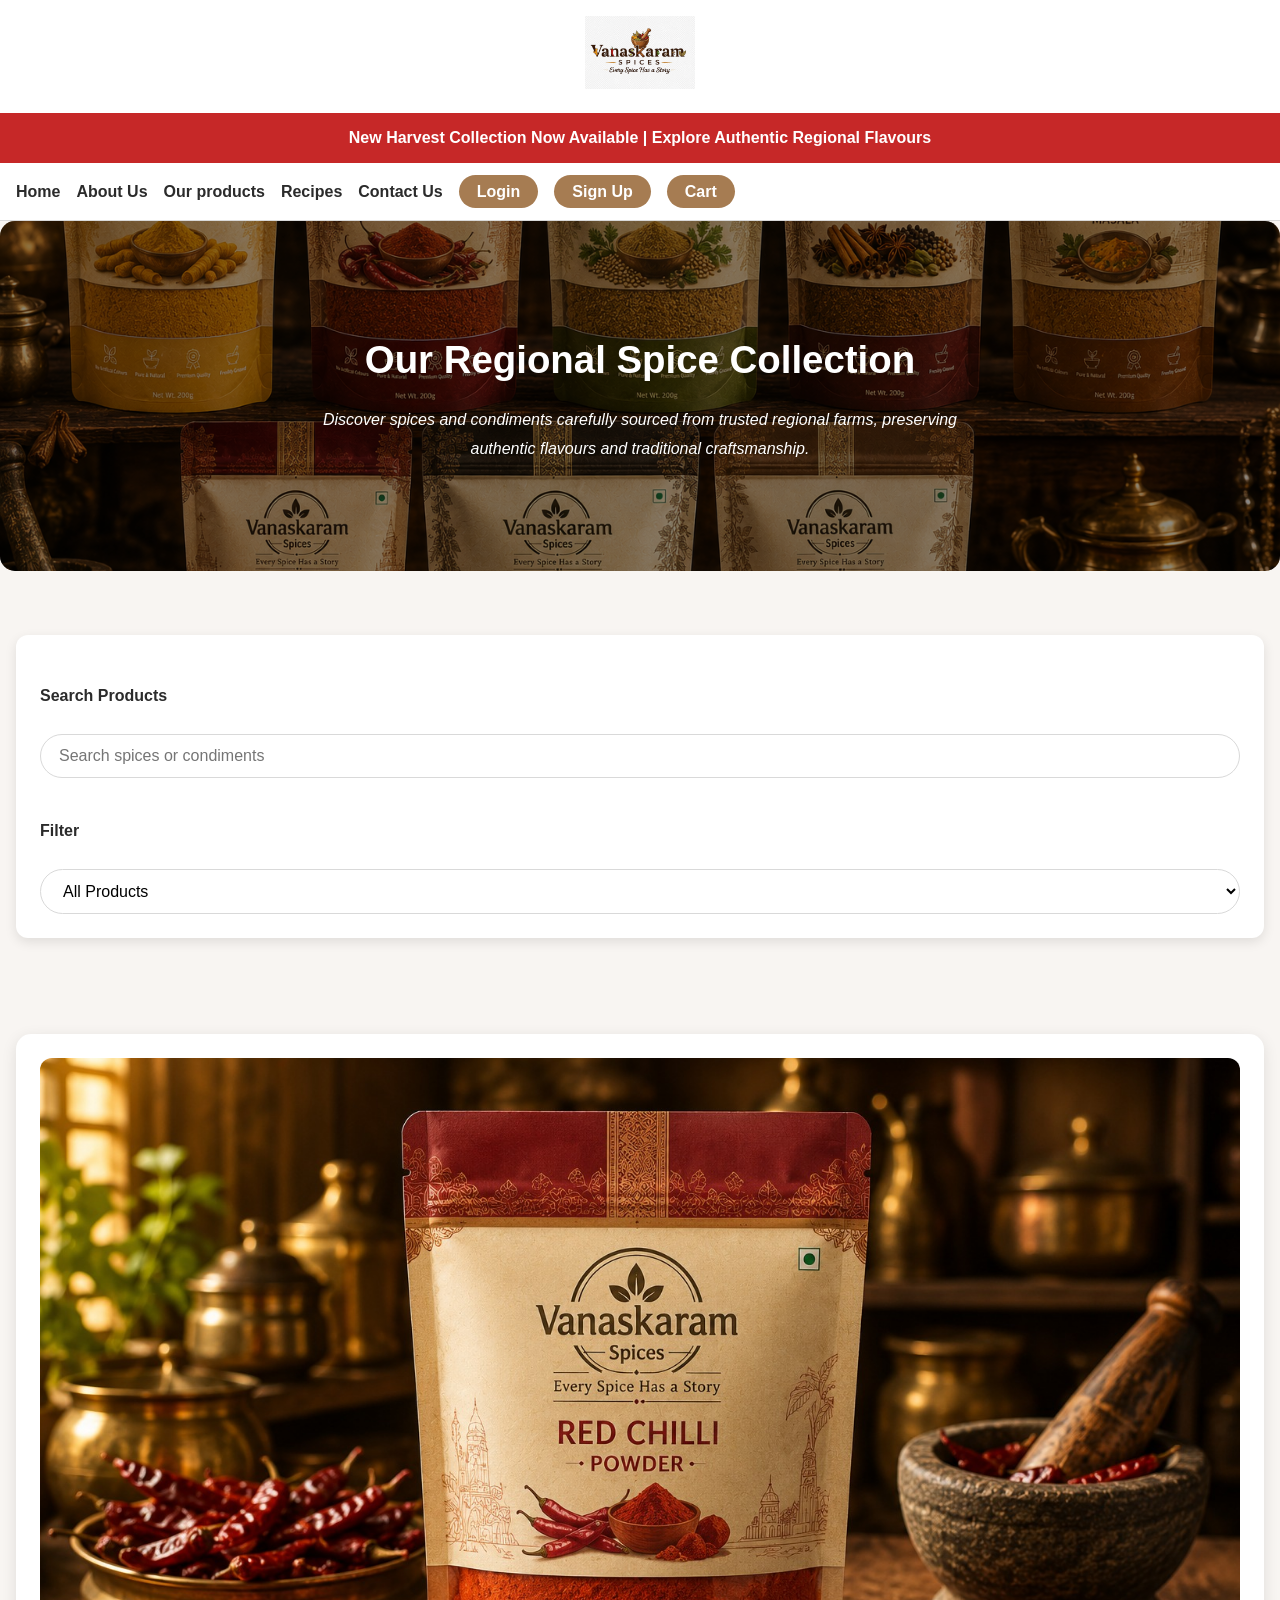
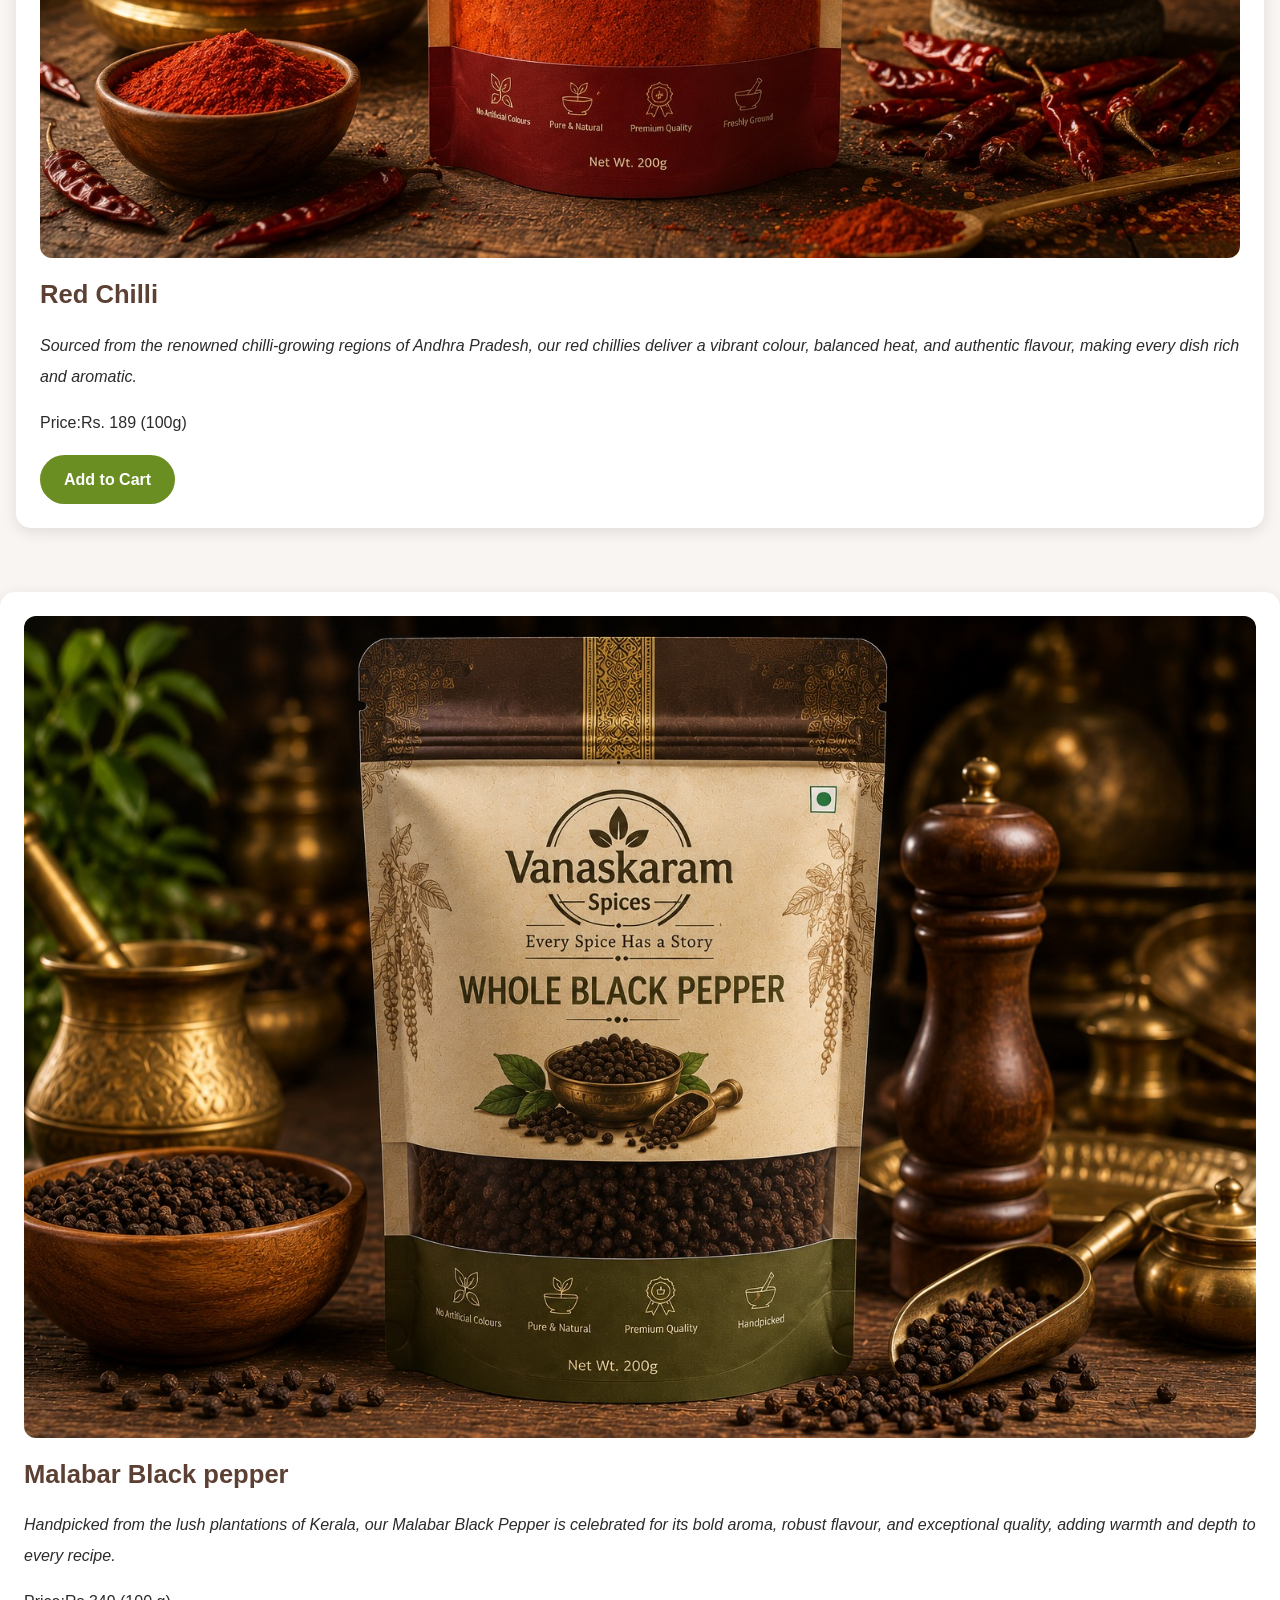
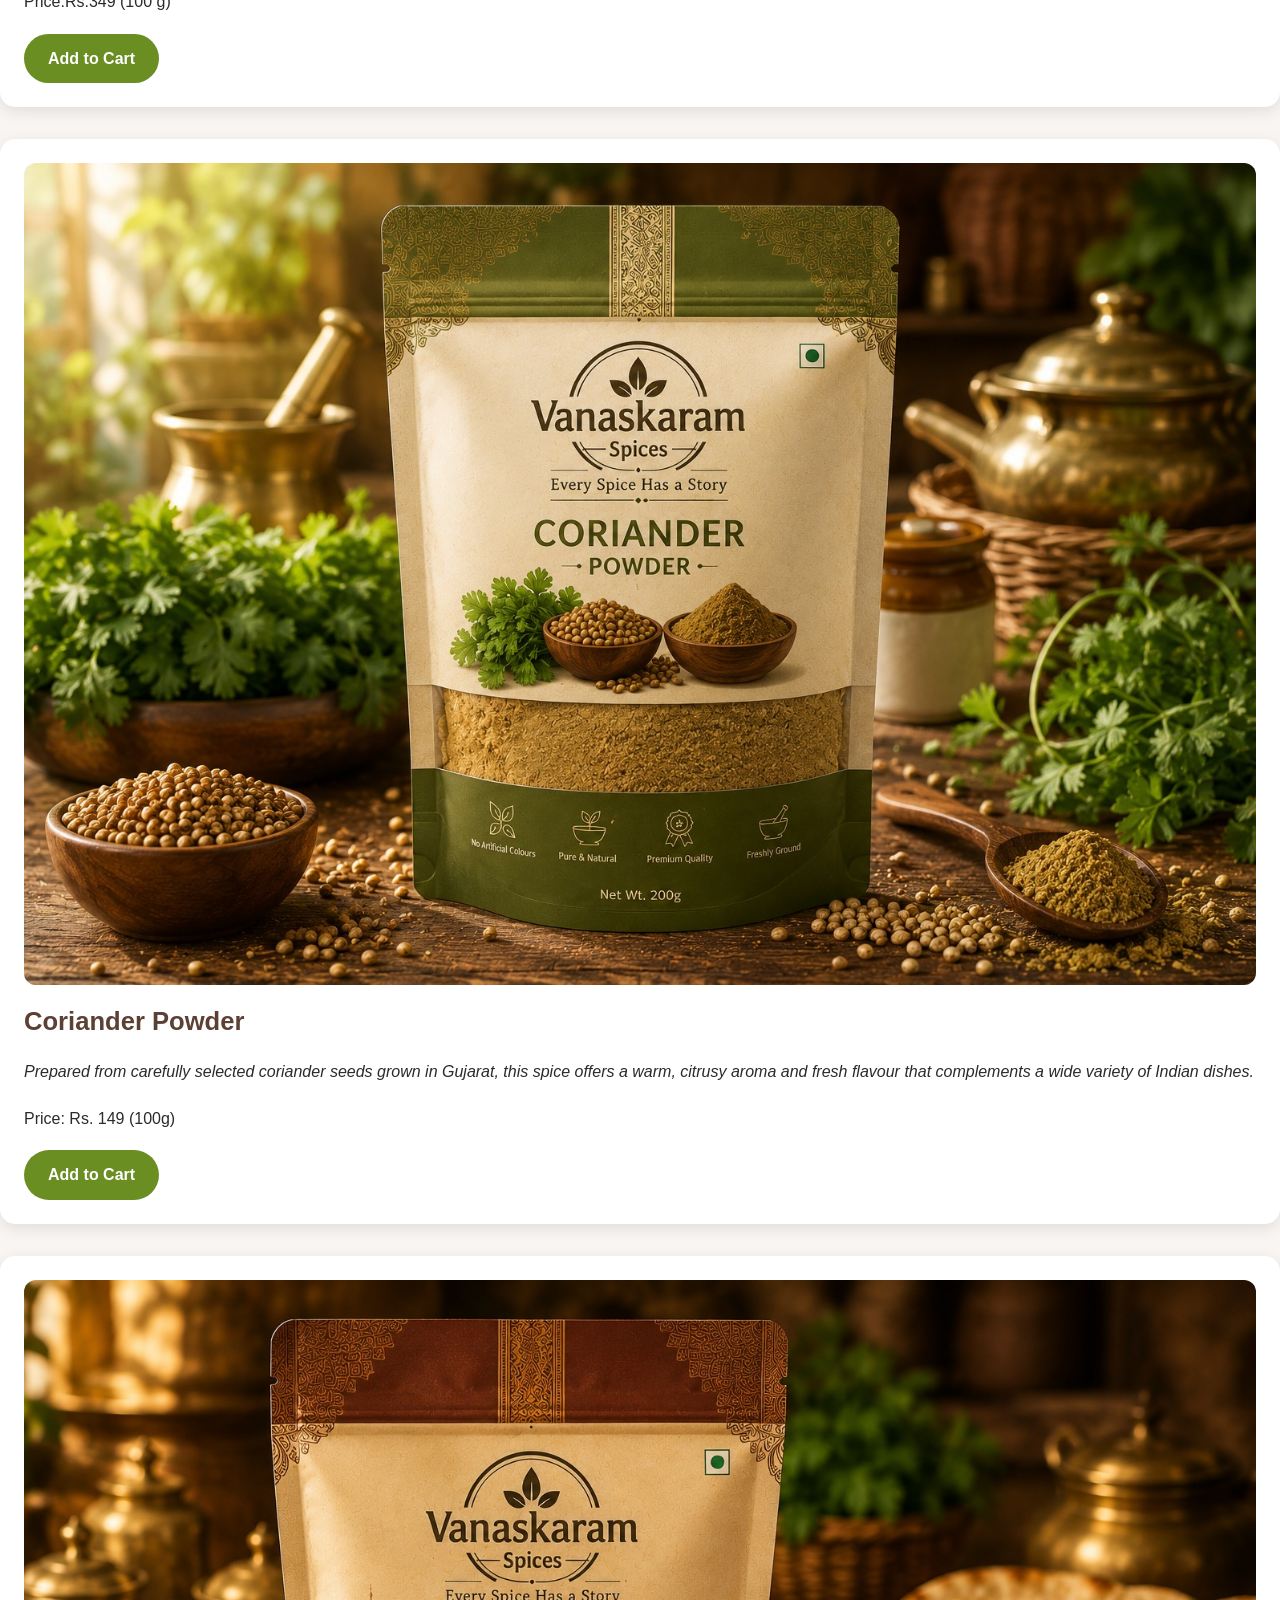
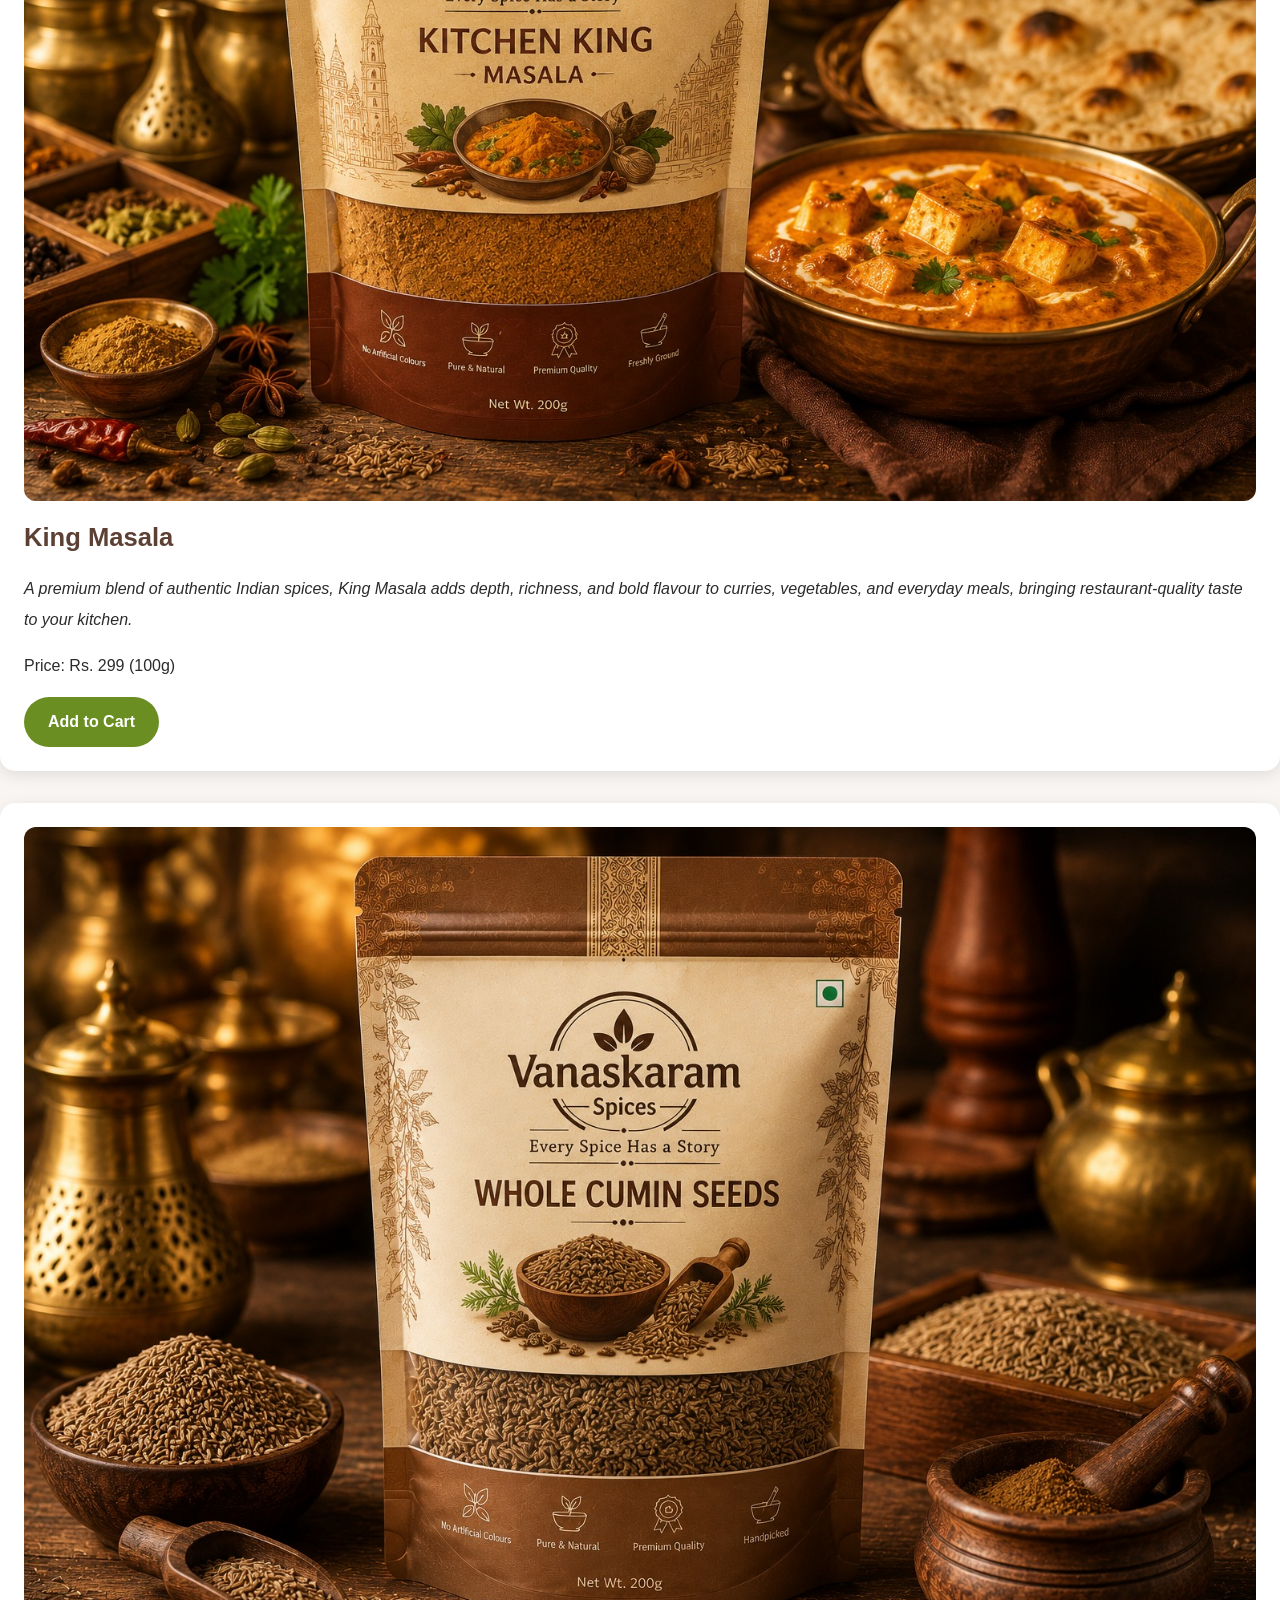
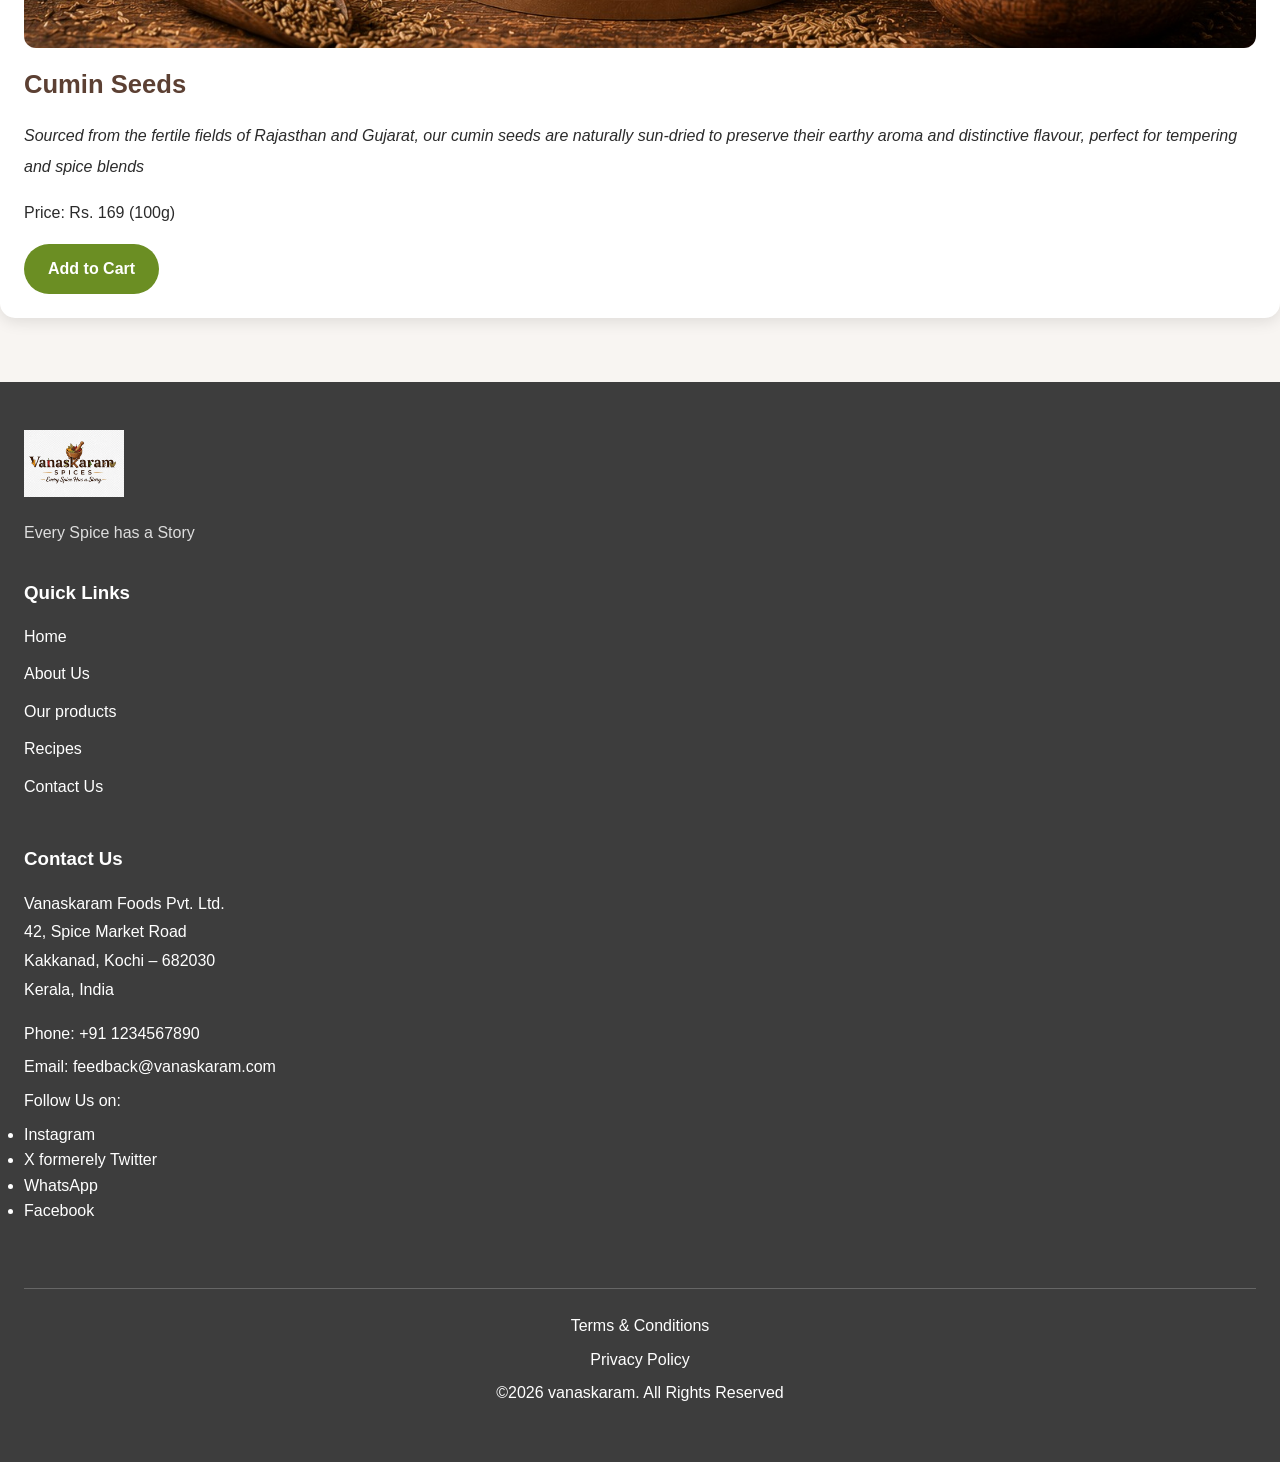
<file: products.html>
<!DOCTYPE html>
<html lang='en'>
<head>
	<meta charset='UTF-8'>
	<meta name='viewport' content='width=device-width, initial-scale=1.0'>
	<meta name='description' content='Vanaskaram About Us'>
	<title>Our Products</title>
	<link rel='stylesheet' href='vstyles.css'>
</head>
<body>

<header id='header'>
	<div id='logo'>
	<img src=logo.jpeg alt text='Vanaskaram Logo'>
	</div>

	<div id='announcements'>
	<p>New Harvest Collection Now Available | Explore Authentic Regional Flavours</p>
	</div>

	<nav class='navbar'>
	<ul>
	<li><a href='index.html'>Home</a></li>
	<li><a href='Aboutus.html'> About Us</a></li>
	<li><a href='products.html'>Our products</a></li>
	<li><a href='Recipe.html'>Recipes</a></li>
	<li><a href='Contact.html'> Contact Us</a></li>
	<li><a href='login.html'> Login</a></li>
	<li><a href='signup.html'> Sign Up</a></li>
	<li><a href='cart.html'> Cart</a></li>

	</ul>
	</nav>
</header>
<main>
<section id='product-hero'>
<h1> Our Regional Spice Collection</h1>
<p> Discover spices and condiments carefully sourced from trusted regional farms,
        preserving authentic flavours and traditional craftsmanship.</p>
</section>
<section id="product-search">

    <form>

        <label for="search-products">Search Products</label>

        <input
            type="search"
            id="search-products"
            placeholder="Search spices or condiments">

        <label for="filter">Filter</label>

        <select id="filter" name="filter">

            <option>All Products</option>
            <option>Spices</option>
            <option>Condiments</option>
            <option>Best Sellers</option>
            <option>New Arrivals</option>

        </select>

    </form>

</section>

<section id='spicecollection'>

<article class='spice'>
<img src='chilli.png' alt='Red Chilli'>
<h2>Red Chilli</h2>
<p>Sourced from the renowned chilli-growing regions of Andhra Pradesh, our red chillies deliver a vibrant colour, balanced heat, and authentic flavour, making every dish rich and aromatic.</p>
<p> Price:Rs. 189 (100g)</p>
<a href='cart.html' class='button'> Add to Cart</a>
</article>
</section>

<article class='spice'>
<img src='pepper.png' alt='Malabar Black Pepper'>
<h2>Malabar Black pepper</h2>
<p>Handpicked from the lush plantations of Kerala, our Malabar Black Pepper is celebrated for its bold aroma, robust flavour, and exceptional quality, adding warmth and depth to every recipe.
</p>
<p> Price:Rs.349 (100 g) </p>
<a href='cart.html' class='button'> Add to Cart</a>
</article>
</section>

<article class='spice'>
<img src='coriander.png' alt='Coriander Powder'>
<h2>Coriander Powder</h2>
<p>Prepared from carefully selected coriander seeds grown in Gujarat, this spice offers a warm, citrusy aroma and fresh flavour that complements a wide variety of Indian dishes.</p>
<p> Price: Rs. 149 (100g)</p>
<a href='cart.html' class='button'> Add to Cart</a>
</article>
</section>

<article class='spice'>
<img src='king.png' alt='King Masala'>
<h2>King Masala</h2>
<p>A premium blend of authentic Indian spices, King Masala adds depth, richness, and bold flavour to curries, vegetables, and everyday meals, bringing restaurant-quality taste to your kitchen.</p>
<p> Price: Rs. 299 (100g)</p>
<a href='cart.html' class='button'> Add to Cart</a>
</article>
</section>

<article class='spice'>
<img src='cumin.png' alt='Cumin Seeds'>
<h2>Cumin Seeds</h2>
<p>Sourced from the fertile fields of Rajasthan and Gujarat, our cumin seeds are naturally sun-dried to preserve their earthy aroma and distinctive flavour, perfect for tempering and spice blends</p>
<p> Price: Rs. 169 (100g)</p>
<a href='cart.html' class='button'> Add to Cart</a>
</article>
</section>

</main>
<footer id='footer'>
	<div class='footercontainer'>
	<div class='footerbrand'>
	<img src='logo.jpeg'
	alt='Vanaskaram Logo'>
	<p> Every Spice has a Story</p>
	</div>

<div class='footerlinks'>
<h3>Quick Links</h3>
<ul>
<li><a href='index.html'>Home</a></li>
	<li><a href='Aboutus.html'> About Us</a></li>
	<li><a href='products.html'>Our products</a></li>
	<li><a href='Recipe.html'>Recipes</a></li>
	<li><a href='Contact.html'> Contact Us</a></li>
</ul>
	</div>

<div class='footercontact'>
<h3>Contact Us</h3>
<address>
Vanaskaram Foods Pvt. Ltd.<br> 
42, Spice Market Road<br>
Kakkanad, Kochi – 682030<br>
Kerala, India<br>
</address>

<p> Phone: +91 1234567890</p>
<p> Email: feedback@vanaskaram.com</p>
<p> Follow Us on:</p>
<ul>
<li>Instagram</li>
<li>X formerely Twitter</li>
<li>WhatsApp</li>
<li>Facebook</li>	
</ul>
</div>


<div class='footerbottom'>
<p> Terms & Conditions</p>
<p> Privacy Policy</p>
<p>&copy;2026 vanaskaram. All Rights Reserved</p>
</div>
</footer>
</file>
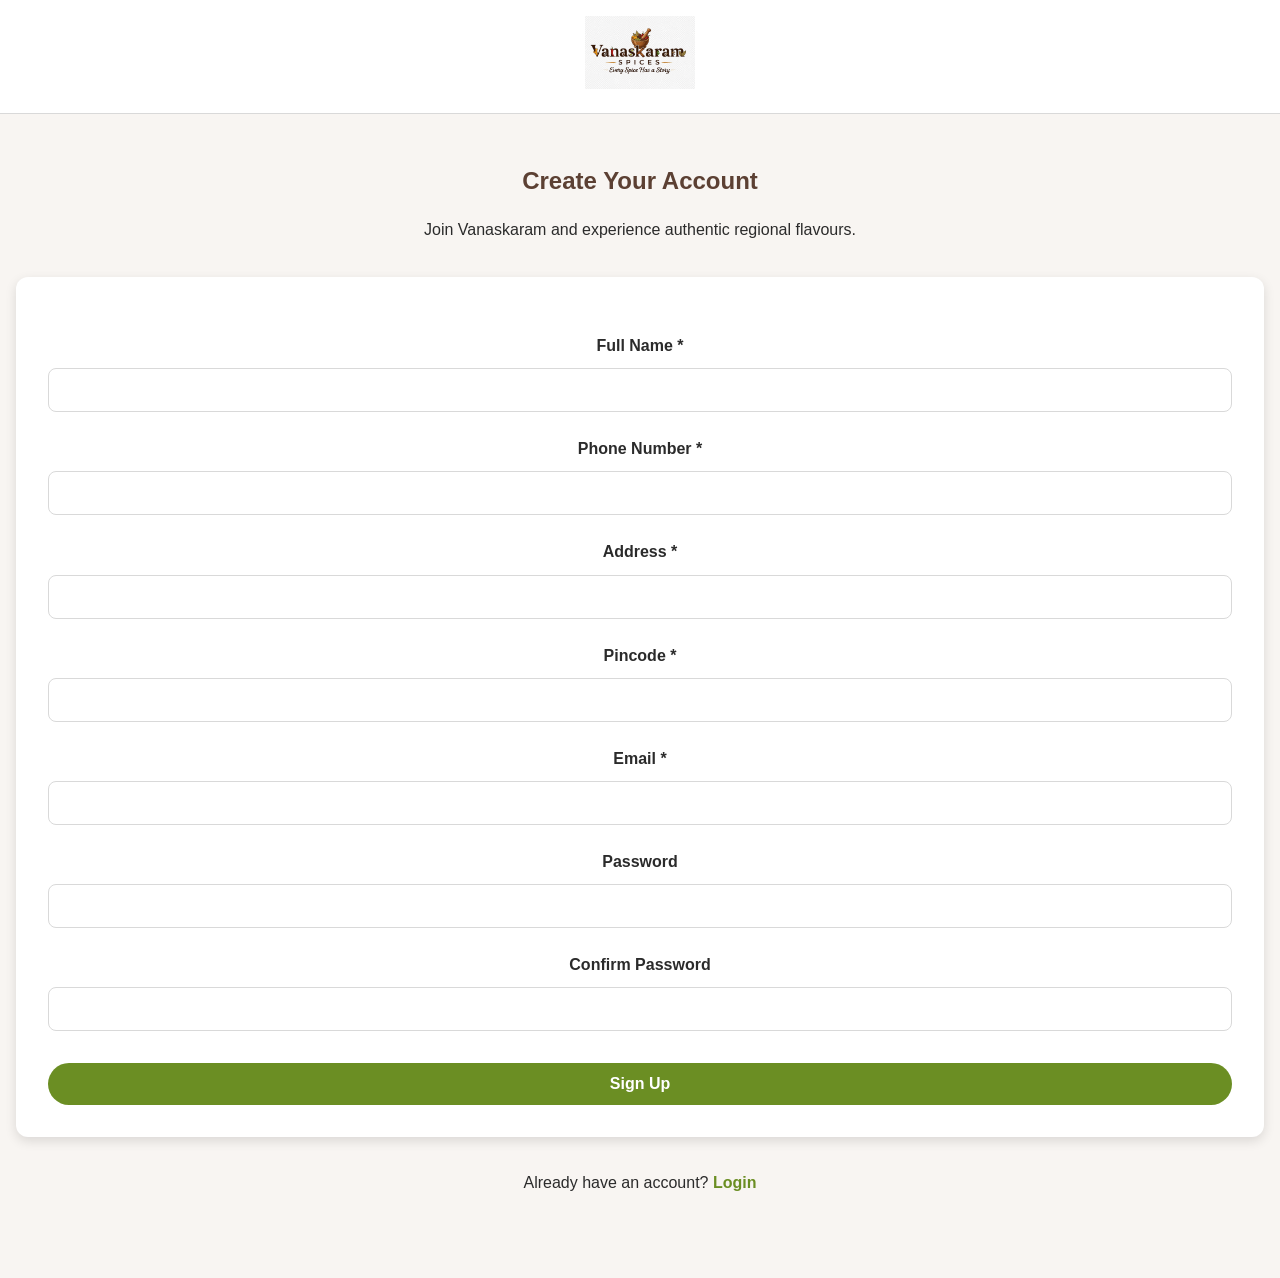
<file: signup.html>
<!DOCTYPE html>
<html lang='en'>
<head>
	<meta charset='UTF-8'>
	<meta name='viewport' content='width=device-width, initial-scale=1.0'>
	<meta name='description' content='Vanaskaram About Us'>
	<title> Sign Up</title>
	<link rel='stylesheet' href='vstyles.css'>
</head>
<body>

<header id='header'>
	<div id='logo'>
	<img src=logo.jpeg alt text='Vanaskaram Logo'>
	</div>

</header>

<main>

<section id="signup">

    <h1>Create Your Account</h1>

    <p>Join Vanaskaram and experience authentic regional flavours.</p>

<form>

<div class="form-group">

<label for="name">Full Name *</label>

<input type="text" id="name" required>


<label for="phno">Phone Number *</label>

<input type="tel" id="phno" required>

<label for="address">Address *</label>

<input type="text" id="address" required>

<label for="pincode">Pincode *</label>

<input type="number" id="pincode" required [0-9]{6}>

<label for="email">Email *</label>

<input type="email" id="email" required>

<label for="pass">Password</label>

<input type="password" id="pass">

<label for="confirmpass">Confirm Password</label>

<input type="password" id="confirmpass">

</div>

<button> Sign Up </button>
</form>
<p>

        Already have an account?

        <a href="login.html">
            Login
        </a>
</p>

</section>

</main>
</body>

</html>
</file>
<file: vstyles.css>
*{margin:0;
padding:0;
box-sizing:border-box;}

:root{

    --primary-color:#5C4033;
    --secondary-color:#A67C52;
    --background-color:#F8F5F2;
    --card-color:#FFFFFF;
    --text-color:#2B2B2B;
    --accent-color:#6B8E23;

}

body{ font-family: Arial, sans-serif, helvetica;
background-color: var(--background-color);
color: var(--text-color);
line-height:1.6;}

header{background-color:#ffffff;

    border-bottom:1px solid #d9d9d9;

    display:flex;

    flex-direction:column;

    align-items:center;}

#logo{

    padding:1rem 0;

}

#logo img{

    width:110px;

    height:auto;

}
#announcements{

    width:100%;

    background-color:#c62828;

    color:#ffffff;

    text-align:center;

    padding:0.75rem;

    font-weight:600;

    animation:flash 1.5s infinite;

}

@keyframes flash{

    0%{

        opacity:1;

    }

    50%{

        opacity:0.5;

    }

    100%{

        opacity:1;

    }

}

.navbar{

    width:100%;

    background:#ffffff;

}

.navbar ul{

    display:flex;

    flex-direction:row;

    align-items:center;

    gap:1rem;

    padding:1rem;

    list-style:none;

    flex-wrap:wrap;

}

.navbar a{

    text-decoration:none;

    color:var(--text-color);

    font-weight:600;

    position:relative;

    padding-bottom:5px;

}
.navbar a::after{

    content:"";

    position:absolute;

    left:0;

    bottom:0;

    width:0;

    height:2px;

    background:var(--accent-color);

    transition:0.3s;

}
.navbar a:hover::after{

    width:100%;

}

.navbar li:nth-last-child(-n+3) a{

    background:var(--secondary-color);

    color:white;

    padding:8px 18px;

    border-radius:25px;

}
.navbar li:nth-last-child(-n+3) a:hover{

    background:var(--accent-color);

    color:white;

}

/*Hero Section*/

#hero{

    display:flex;

    flex-direction:column;

    align-items:center;

    text-align:center;

    padding:2rem 1rem;

}

.heroimage{

    width:100%;

}

.heroimage img{

    width:100%;

    height:auto;

    display:blcok;

    border-radius:12px;

}

.herocontent{

    margin-top:2rem;

    max-width:850px;

}

.herocontent h1{

    font-size:2rem;

    font-style:italic;

    margin-bottom:1rem;

    color:var(--primary-color);

}

.herocontent p{

    font-size:1.05rem;

    line-height:1.8;

    margin-bottom:2rem;

}

.herocontent a{

    display:inline-block;

    background:var(--accent-color);

    color:white;

    text-decoration:none;

    padding:12px 24px;

    border-radius:30px;

    font-weight:600;

    transition:0.3s;

}

.herocontent a:hover{

    background:var(--primary-color);

}

/*Featured Products*/
#featuredproducts{

    padding:3rem 1rem 5rem;

    text-align:center;

}

#featuredproducts h2,
#featuredproducts h1{

    color:var(--primary-color);

    margin-bottom:2rem;

}

.productcontainer{

    width:100%

    position:relative;

    min-height:350px;

}

.productcard{

    position:absolute;

    width:100%;

    background:white;

    border-radius:12px;

    padding:1.5rem;

    box-shadow:0 4px 15px rgba(0,0,0,0.15);

    display:flex;

    flex-direction:column;

    align-items:center;

    gap:1rem;

    opacity:0;

    animation:productslider 24s infinite;

}

.productcard img{

    width:180px;

    height:180px;

    object-fit:cover;

    border-radius:10px;

}

.productcard h2{

    color:var(--primary-color);

    margin-bottom:0.5rem;

}

.productcard p{

    font-style:italic;

    line-height:1.7;

}

/* Animation Timing */

.productcard:nth-child(1){

    animation-delay:0s;

}

.productcard:nth-child(2){

    animation-delay:8s;

}

.productcard:nth-child(3){

    animation-delay:16s;

}

.productcard:nth-child(4){

    animation-delay:24s;

}

/* Carousel Animation */

@keyframes productslider{

    0%{

        opacity:0;

    }

    5%{

        opacity:1;

    }

    25%{

        opacity:1;

    }

    30%{

        opacity:0;

    }

    100%{

        opacity:0;

    }

}

*/Testimonials*/
#testimonials{

    padding:3rem 1rem 5rem;

    text-align:center;

}

#testimonials h1,
#testimonials h2{

    color:var(--primary-color);

    margin-bottom:2rem;

}

.testimonialscontainer{

    width:100%;

    position:relative;

    min-height:250px;

}

.testimonialscard{

    position:absolute;

    width:100%;

    background:white;

    color:var(--text-color);

    padding:2rem;

    border-radius:12px;

    box-shadow:0 5px 15px rgba(0,0,0,0.15);

    opacity:0;

    animation:testimonialslider 24s infinite;

}

.testimonialscard blockquote{

    font-size:1.1rem;

    line-height:1.8;

    font-style:italic;
	text-align:center;

    margin-bottom:1.5rem;

}

.testimonialscard p{

    font-weight:bold;

}

/* Animation Timing */

.testimonialscard:nth-child(1){

    animation-delay:0s;

}

.testimonialscard:nth-child(2){

    animation-delay:8s;

}

.testimonialscard:nth-child(3){

    animation-delay:16s;

}

/* Animation */

@keyframes testimonialslider{

    0%{

        opacity:0;

    }

    5%{

        opacity:1;

    }

    30%{

        opacity:1;

    }

    35%{

        opacity:0;

    }

    100%{

        opacity:0;

    }

}

/*Footer*/
footer{

    background:#3d3d3d;

    color:white;

    padding:3rem 1.5rem;

    margin-top:4rem;

}

.footercontainer{

    display:flex;

    flex-direction:column;

    gap:2rem;

}

.footerbrand img{

    width:100px;

    margin-bottom:1rem;

}

.footerbrand p{

    color:#dddddd;

}

.footerlinks h3,
.footercontact h3{

    margin-bottom:1rem;

}

.footerlinks ul{

    list-style:none;

}

.footerlinks li{

    margin-bottom:0.75rem;

}

.footerlinks a{

    color:white;

    text-decoration:none;

}

.footerlinks a:hover{

    color:var(--secondary-color);

}

.footercontact address{

    font-style:normal;

    line-height:1.8;

    margin-bottom:1rem;

}

.footercontact p{

    margin-bottom:0.5rem;

}

.footerbottom{

    border-top:1px solid #666;

    margin-top:2rem;

    padding-top:1.5rem;

    text-align:center;

}

.footerbottom p{

    margin-bottom:0.5rem;

}


/*About Us page*/


#aboutus{

    width:100%;
 min-height:300px;


    padding:2rem 1.5rem;

    text-align:center;

}



.about-content{

    width:100%;

    margin:auto;

}

.about-content h1{

    color:var(--primary-color);

    margin-bottom:2rem;

    font-size:2.2rem;

}

.about-content p{

    font-size:1.05rem;

    line-height:2;

    margin-bottom:1.8rem;

}



.mission,
.vision{

    background:white;

    padding:2rem;

    margin-top:2.5rem;

    border-radius:12px;

    box-shadow:0 4px 12px rgba(0,0,0,0.12);

}

.mission h1,
.vision h1{

    color:var(--primary-color);

    margin-bottom:1rem;

}

.mission p,
.vision p{

    font-style:italic;

    font-size:1.1rem;

    line-height:1.8;

}



footer{

    margin-top:4rem;

}

/*Contact Us*/


#contact-hero{

    text-align:center;

    padding:3rem 1.5rem;

}

#contact-hero h1{

    color:var(--primary-color);

    margin-bottom:1rem;

    font-size:2.3rem;

}

#contact-hero p{

    font-size:1.1rem;

    line-height:1.8;

}


/*====================================
            CONTACT FORM
=====================================*/

form{

    width:100%;

    padding:2rem;

    background:#ffffff;

    border-radius:12px;

    box-shadow:0 5px 15px rgba(0,0,0,0.12);

    margin:2rem auto;

}

form label{

    display:block;

    margin-top:1.5rem;

    margin-bottom:0.6rem;

    font-weight:600;

    font-size:1rem;

}

form input,
form select,
form textarea{

    width:100%;

    padding:12px;

    font-size:1rem;

    font-family:inherit;

    border:1px solid #d9d9d9;

    border-radius:8px;

    background:#ffffff;

}

form input:focus,
form select:focus,
form textarea:focus{

    outline:none;

    border-color:var(--accent-color);

}

form button{

    margin-top:2rem;

    background:var(--accent-color);

    color:white;

    padding:12px 28px;

    border:none;

    border-radius:30px;

    cursor:pointer;

    font-size:1rem;

    font-weight:600;

    transition:0.3s;

}

form button:hover{

    background:var(--primary-color);

}


/*====================================
            CONTACT DETAILS
=====================================*/

#contact{

    margin-top:4rem;

    text-align:center;

}

#contact h3{

    font-size:2rem;

    color:var(--primary-color);

    margin-bottom:1.5rem;

}

#contact address{

    font-style:normal;

    line-height:2;

    margin-bottom:1.5rem;

}

#contact p{

    font-size:1.05rem;

    margin-bottom:0.8rem;

}


/*====================================
                FAQ
=====================================*/

#faqs{

    margin-top:4rem;

}

#faqs h1{

    text-align:center;

    color:var(--primary-color);

    margin-bottom:2rem;

}

#faqs details{

    background:#ffffff;

    border-radius:10px;

    margin-bottom:1.5rem;

    box-shadow:0 4px 12px rgba(0,0,0,0.10);

    overflow:hidden;

}

#faqs summary{

    padding:1.2rem;

    cursor:pointer;

    font-weight:600;

    font-size:1.05rem;

}

#faqs p{

    padding:1.2rem;

    border-top:1px solid #e5e5e5;

    line-height:1.9;

    font-size:1rem;

}

/*====================================
            CART PAGE
=====================================*/

#cart{

    padding:3rem 1rem;

}

#cart h1{

    text-align:center;

    color:var(--primary-color);

    margin-bottom:1rem;

}

#cart > p{

    text-align:center;

    margin-bottom:2rem;

    line-height:1.8;

    font-size:1.05rem;

}

/*====================================
            PRODUCT PAGE
=====================================*/

#product-hero{

    background-image:url("heroimg.jpeg");

    background-size:cover;

    background-position:center;

    background-repeat:no-repeat;

    min-height:350px;

    display:flex;

    flex-direction:column;

    justify-content:center;

    align-items:center;

    text-align:center;

    padding:2rem;

    position:relative;

    border-radius:15px;

    overflow:hidden;

}

#product-hero::before{

    content:"";

    position:absolute;

    inset:0;

    background:rgba(0,0,0,0.45);

}

#product-hero h1,
#product-hero p{

    position:relative;

    z-index:1;

    color:white;

}

#product-hero h1{

    font-size:2.4rem;

    margin-bottom:1rem;

}

#product-hero p{

    max-width:700px;

    line-height:1.8;

    font-style:italic;

}

/*====================================
        SEARCH & FILTER
=====================================*/

#product-search{

    padding:2rem 1rem;

}

#product-search form{

    display:flex;

    flex-direction:column;

    gap:1rem;

    background:white;

    padding:1.5rem;

    border-radius:12px;

    box-shadow:0 4px 12px rgba(0,0,0,.10);

}

#product-search label{

    font-weight:600;

}

#product-search input,
#product-search select{

    width:100%;

    padding:12px 18px;

    border:1px solid #d9d9d9;

    border-radius:30px;

    font-size:1rem;

    font-family:inherit;

}

#product-search input:focus,
#product-search select:focus{

    outline:none;

    border-color:var(--accent-color);

}


/*====================================
        PRODUCT COLLECTION
=====================================*/

#spicecollection{

    padding:2rem 1rem;

}

.spice{

    display:flex;

    flex-direction:column;

    background:white;

    padding:1.5rem;

    margin-bottom:2rem;

    border-radius:15px;

    box-shadow:0 4px 15px rgba(0,0,0,.10);

}

.spice img{

    width:100%;

    border-radius:12px;

    margin-bottom:1rem;

}

.spice h2{

    color:var(--primary-color);

    margin-bottom:1rem;

    font-size:1.6rem;

}

.spice p{

    line-height:1.9;

    margin-bottom:1rem;

}

.spice p:first-of-type{

    font-style:italic;

}

.button{

    display:inline-block;

    align-self:flex-start;

    text-decoration:none;

    background:var(--accent-color);

    color:white;

    padding:12px 24px;

    border-radius:30px;

    font-weight:600;

    transition:.3s;

}

.button:hover{

    background:var(--primary-color);

    transform:translateY(-2px);

}

/*====================================
            CART TABLE
=====================================*/

#cart table{

    width:100%;

    border-collapse:collapse;

    background:#ffffff;

}

#cart caption{

    font-size:1.4rem;

    font-weight:bold;

    margin-bottom:1.5rem;

}

#cart th{

    text-align:left;

    padding:1rem;

    border-bottom:2px solid #dddddd;

}

#cart td{

    padding:1.5rem 1rem;

    vertical-align:top;

    border-bottom:1px solid #e5e5e5;

}

#cart figure{

    margin:0;

    text-align:center;

}

#cart img{

    width:120px;

    height:auto;

    border-radius:10px;

    margin:auto;

}

#cart figcaption{

    margin-top:0.75rem;

    font-weight:600;

}

#cart td p{

    margin-bottom:0.8rem;

    line-height:1.8;

}

#cart td a{

    display:inline-block;

    margin-top:0.8rem;

    color:#C62828;

    text-decoration:none;

    font-weight:600;

}

#cart td a:hover{

    text-decoration:underline;

}

/*====================================
        ORDER SUMMARY
=====================================*/

#order-summary{

    margin-top:3rem;

    padding:2rem;

    background:#ffffff;

    border-radius:12px;

    box-shadow:0 4px 12px rgba(0,0,0,0.12);

}

#order-summary h2{

    color:var(--primary-color);

    margin-bottom:1.5rem;

}

#order-summary p{

    margin-bottom:1rem;

    line-height:1.8;

    font-size:1.05rem;

}

#order-summary hr{

    margin:1.5rem 0;

    border:none;

    border-top:1px solid #dddddd;

}

#order-summary a{

    display:inline-block;

    margin-top:1.5rem;

    padding:12px 28px;

    background:var(--accent-color);

    color:white;

    text-decoration:none;

    border-radius:30px;

    font-weight:600;

    transition:0.3s;

}

#order-summary a:hover{

    background:var(--primary-color);

}

/*====================================
        LOGIN & SIGNUP
=====================================*/

#login,
#signup{

    padding:3rem 1rem;

    text-align:center;

}

#login h1,
#signup h1{

    color:var(--primary-color);

    margin-bottom:1rem;

}

#login p,
#signup p{

    margin-bottom:2rem;

    line-height:1.8;

}

#login form,
#signup form{

    background:white;

    padding:2rem;

    border-radius:12px;

    box-shadow:0 4px 12px rgba(0,0,0,0.12);

}

#login button,
#signup button{

    width:100%;

    margin-top:2rem;

    background:var(--accent-color);

    color:white;

    border:none;

    border-radius:30px;

    padding:12px;

    font-size:1rem;

    font-weight:bold;

    cursor:pointer;

}

#login button:hover,
#signup button:hover{

    background:var(--primary-color);

}

#login a,
#signup a{

    color:var(--accent-color);

    text-decoration:none;

    font-weight:bold;

}

/*====================================
            PAYMENT
=====================================*/

#payment{

    padding:3rem 1rem;

}

#payment h1,
#payment h2{

    color:var(--primary-color);

    margin-bottom:1rem;

}

.payment-box{

    background:white;

    padding:2rem;

    border-radius:12px;

    box-shadow:0 4px 12px rgba(0,0,0,0.12);

}

#payment label{

    margin-left:.5rem;

}

#payment input[type="radio"]{

    margin-top:1rem;

}

#payment button{

    margin-top:2rem;

    width:100%;

    padding:12px;

    background:var(--accent-color);

    color:white;

    border:none;

    border-radius:30px;

    font-size:1rem;

    cursor:pointer;

}

#payment button:hover{

    background:var(--primary-color);

}

/*====================================
      ORDER CONFIRMATION
=====================================*/

#order-confirmation{

    text-align:center;

    padding:4rem 1.5rem;

}

#order-confirmation h1{

    color:var(--accent-color);

    font-size:2.5rem;

    margin-bottom:1rem;

    animation:pop 1s ease;

}

#order-confirmation h2{

    color:var(--primary-color);

    margin-top:2rem;

}

#order-confirmation p{

    line-height:1.9;

    margin-bottom:1rem;

}

#order-confirmation{

    background:white;

    border-radius:15px;

    box-shadow:0 5px 15px rgba(0,0,0,.12);

}

#order-confirmation a{

    display:inline-block;

    margin-top:2rem;

    background:var(--accent-color);

    color:white;

    padding:12px 28px;

    border-radius:30px;

    text-decoration:none;

    transition:.3s;

}

#order-confirmation a:hover{

    background:var(--primary-color);

    transform:scale(1.05);

}

@keyframes pop{

0%{

transform:scale(.5);

opacity:0;

}

70%{

transform:scale(1.1);

}

100%{

transform:scale(1);

opacity:1;

}

}

#recipe-collection{

    width:100%;
    padding:3rem 1.5rem;

}

#recipe-collection h1{

    text-align:center;
    color:var(--primary-color);
    font-size:2.4rem;
    margin-bottom:3rem;

}

.recipes{

    display:flex;
    flex-direction:column;
    gap:2rem;

}

.recipe-card{

    display:flex;
    flex-direction:column;

    background:white;

    border-radius:15px;

    overflow:hidden;

    box-shadow:0 8px 18px rgba(0,0,0,.12);

}

.recipe-card img{

    width:100%;

    height:230px;

    object-fit:cover;

}

.recipe-content{

    padding:1.5rem;

}

.recipe-content h2{

    color:var(--primary-color);

    margin-bottom:1rem;

    font-size:2rem;

}

.recipe-content p{

    line-height:1.9;

    font-style:italic;

    color:#555;

    margin-bottom:1.5rem;

}

.watch-btn{

    display:inline-block;

    background:var(--accent-color);

    color:white;

    text-decoration:none;

    padding:.8rem 1.6rem;

    border-radius:30px;

    font-weight:bold;

}

.watch-btn:hover{

    background:var(--primary-color);

}



/* Desktop */

@media(min-width:768px){

.recipe-card{

    flex-direction:row;

}

.recipe-card img{

    width:320px;

    height:220px;

    flex-shrink:0;

}

.recipe-content{

    flex:1;

}

}
</file>
